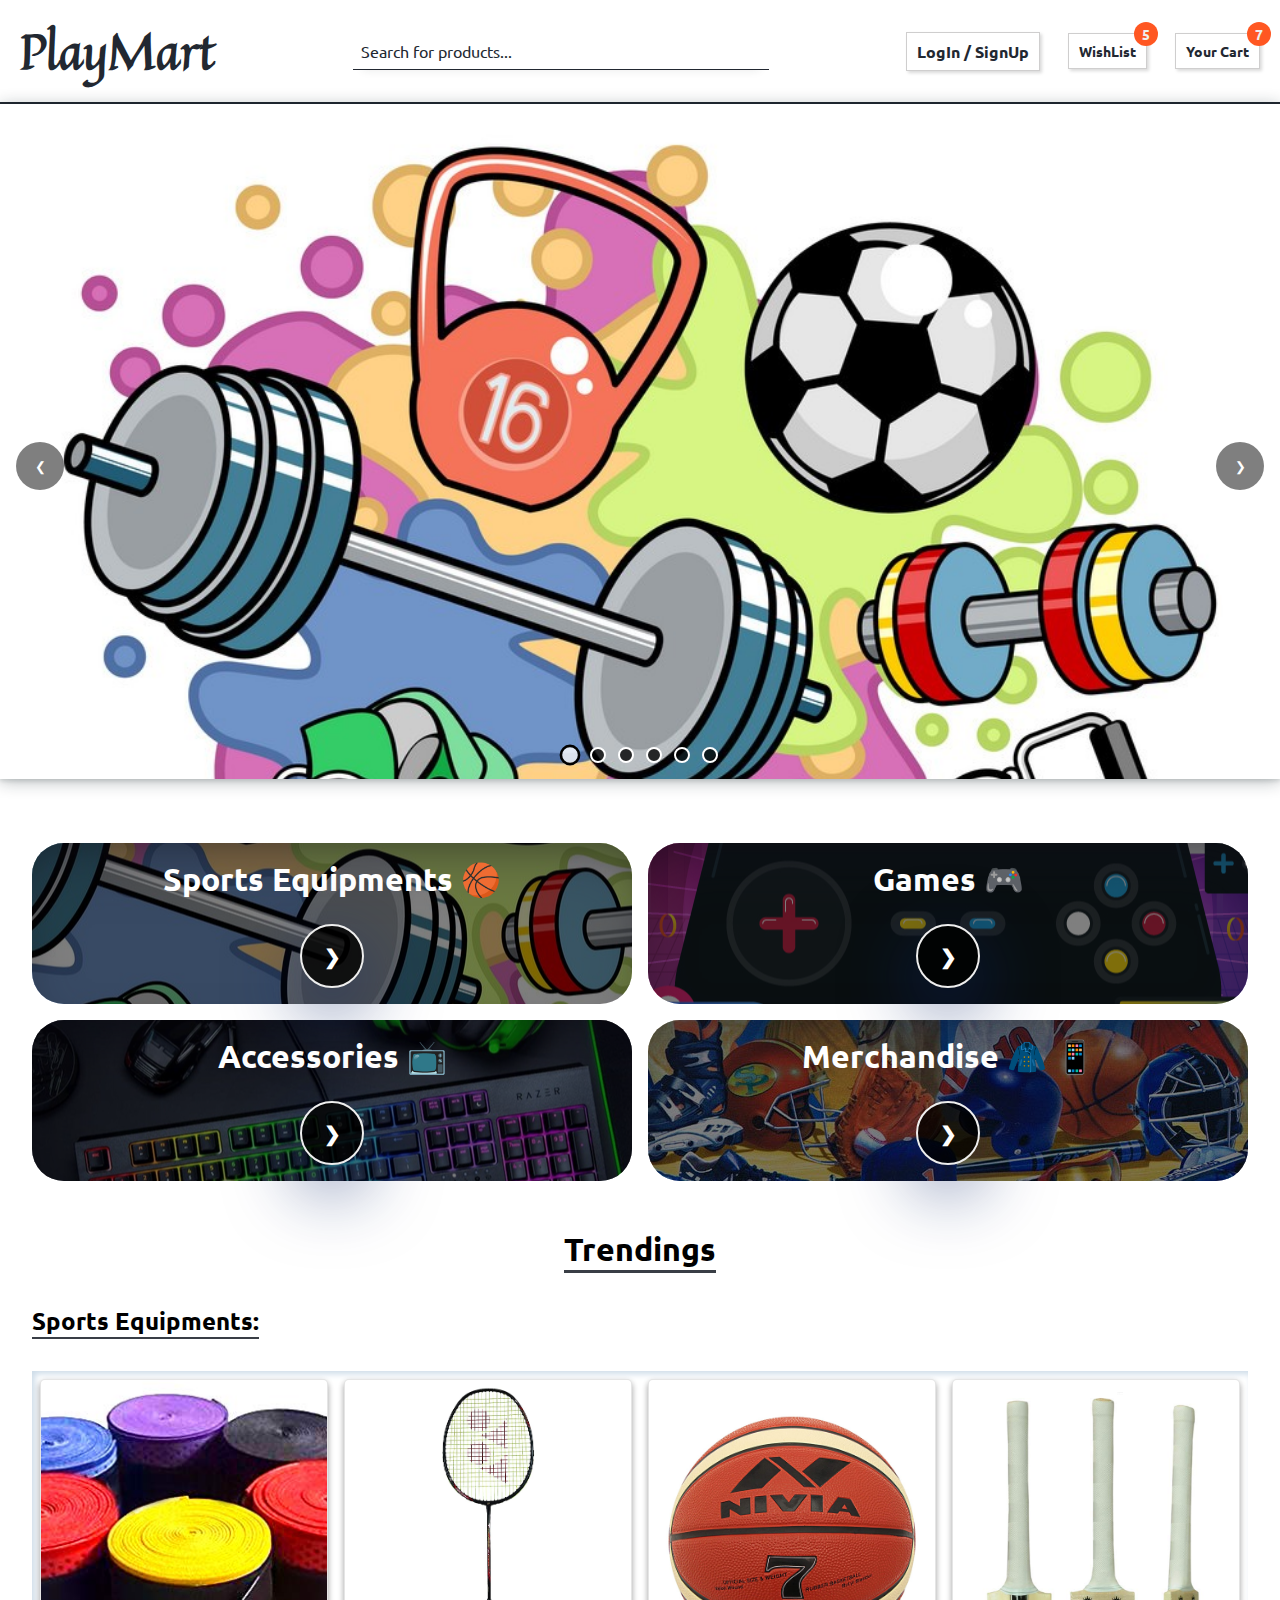
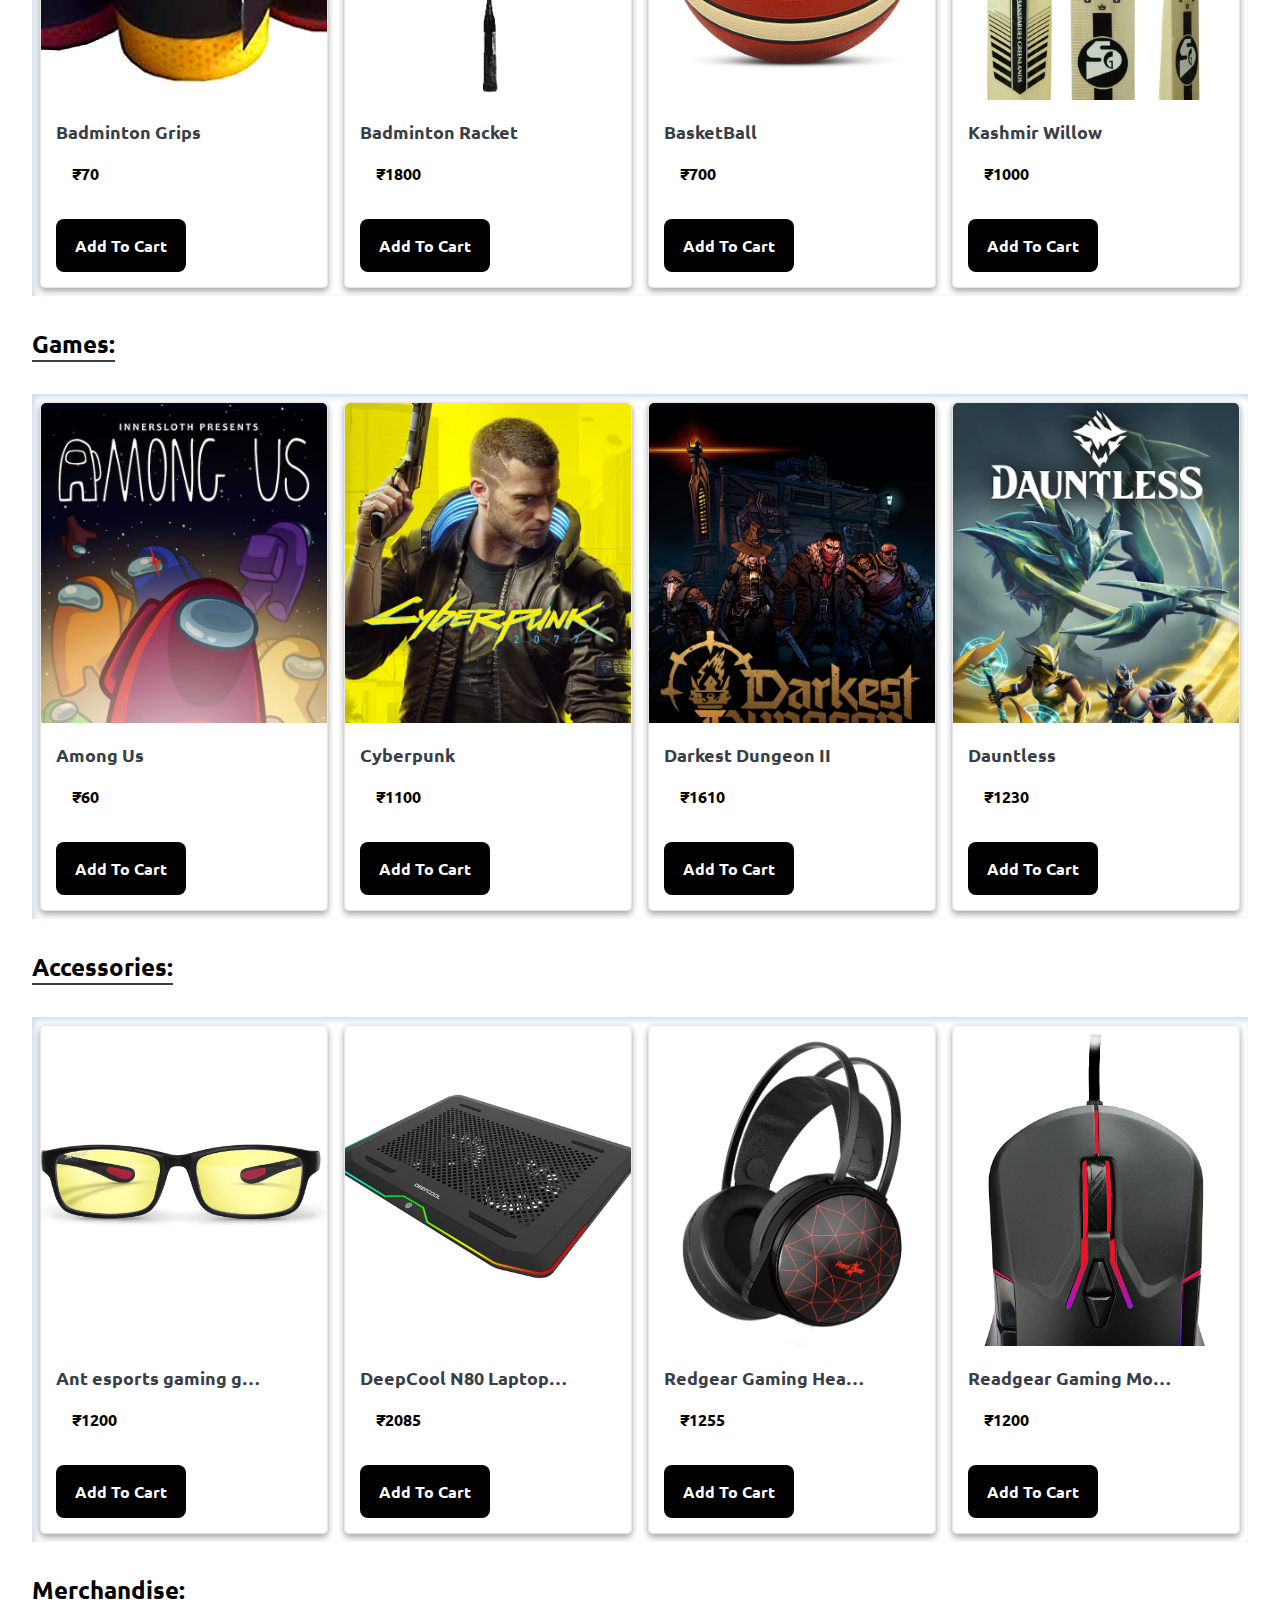
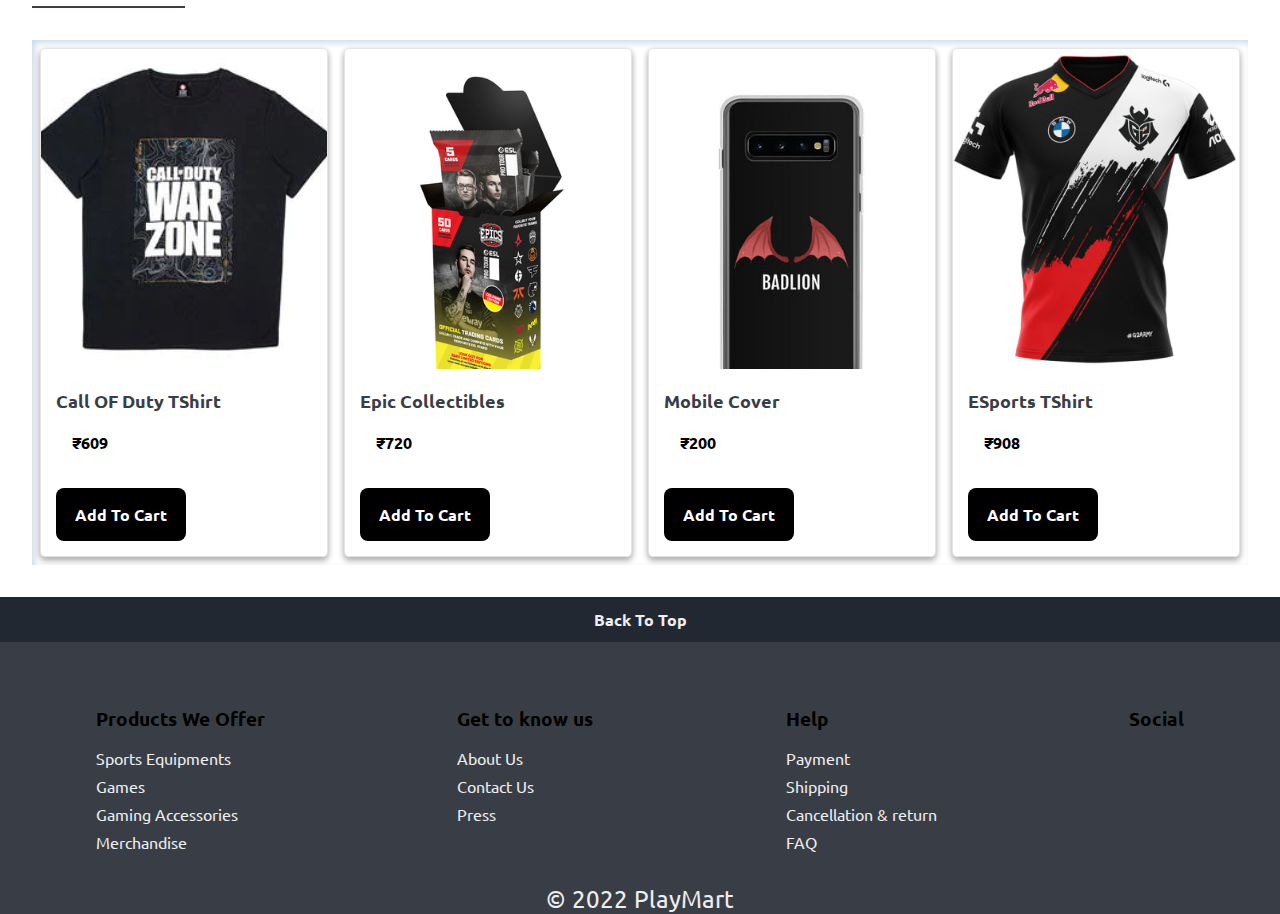
<file: PlayMart-development/index.html>
<!DOCTYPE html>
<html lang="en">
<head>
    <meta charset="UTF-8">
    <meta http-equiv="X-UA-Compatible" content="IE=edge">
    <meta name="viewport" content="width=device-width, initial-scale=1.0">
    <link rel="stylesheet" href="https://cdnjs.cloudflare.com/ajax/libs/font-awesome/6.0.0-beta3/css/all.min.css" integrity="sha512-Fo3rlrZj/k7ujTnHg4CGR2D7kSs0v4LLanw2qksYuRlEzO+tcaEPQogQ0KaoGN26/zrn20ImR1DfuLWnOo7aBA==" crossorigin="anonymous" referrerpolicy="no-referrer" />
    <link rel="stylesheet" href="https://anchor-ui.netlify.app/styles.css">
    <link rel="stylesheet" href="./style.css">
    <title>PlayMart | Home</title>
</head>
<body>
    <header class="header">
        <nav class="navbar flex flex-row align-center justify-between">
            <div class="navbar-left">
                <a href="index.html" class="logo flex-center">
                    <i class="fas fa-khanda"></i>
                    <h1>PlayMart</h1>
                </a>
            </div>
            <div class="navbar-mid">
                <div class="search-bar flex-center">
                    <input type="search" name="searchbar" placeholder="Search for products..." id="search-bar">
                    <button class="btn search"><i class="fas fa-search icon"></i></button>
                </div>
            </div>
            <div class="navbar-right flex-center">
                <a href="./html/login.html" class="btn btn-login">LogIn / SignUp</a>
                <a href="./html/wishlist.html" class="btn btn-link">
                    <i class="fas fa-heart icon"></i>
                    <span class="small">WishList</span>
                    <span class="badge small">5</span>
                </a>
                <a href="./html/cart.html" class="btn btn-link">
                    <i class="fas fa-shopping-cart icon"></i>
                    <span class="small">Your Cart</span>
                    <span class="badge small">7</span>
                </a>
            </div>
        </nav>
        <div class="img-slider">
            <div class="img-slider-item">
                <img src="./resources/sportsimg.jpg" alt="">
            </div>
            <div class="img-slider-item">
                <img src="./resources/gaming.jpg" alt="">
            </div>
            <div class="img-slider-item">
                <img src="./resources/sportswear.jpg" alt="">
            </div>
            <div class="img-slider-item">
                <img src="./resources/gamingaccessories.jpg" alt="">
            </div>
            <div class="img-slider-item">
                <img src="./resources/mobilecovers.jpg" alt="">
            </div>
            <div class="img-slider-item">
                <img src="./resources/merchandise.jpg" alt="">
            </div>
    
            <button class="btn-round previous">&#10094;</button>
            <button class="btn-round next">&#10095;</button>
    
            <div class="dots">
            </div>
        </div>
    </header>
    <main class="main">
        <div class="categories">
            <div class="category flex-center flex-col justify-between sports-eqp">
                <h1>Sports Equipments 🏀</h1>
                <a href="./html/productlisting.html" class="btn btn-to flex-center">&#10095;</a>
                <div class="fader"></div>
            </div>
            <div class="category flex-center flex-col justify-between games">
                <h1>Games 🎮</h1>
                <a href="./html/productlisting.html" class="btn btn-to flex-center">&#10095;</a>
                <div class="fader"></div>
            </div>
            <div class="category flex-center flex-col justify-between accessories">
                <h1>Accessories 📺</h1>
                <a href="./html/productlisting.html" class="btn btn-to flex-center">&#10095;</a>
                <div class="fader"></div>
            </div>
            <div class="category flex-center flex-col justify-between merch">
                <h1>Merchandise 🧥 📱</h1>
                <a href="./html/productlisting.html" class="btn btn-to flex-center">&#10095;</a>
                <div class="fader"></div>
            </div>
        </div>
        <div class="trendings flex-center flex-col align-start">
            <h1>Trendings</h1>
            <h2>Sports Equipments:</h2>
            <div class="trending-sports-eqp flex align-center">
                <div class="card card-vertical">
                    <div class="card-img">
                        <img src="./products/badmintongrips.jpg" alt="card image">
                    </div>
                    <div class="titles">
                        <h3>Badminton Grips</h3>
                    </div>
                    <div class="card-body">
                        <div class="star-rating-container">
                            <i class="fas fa-star starred"></i>
                            <i class="fas fa-star starred"></i>
                            <i class="fas fa-star starred"></i>
                            <i class="fas fa-star starred"></i>
                            <i class="fas fa-star"></i>
                        </div>
                        <span class="price">₹70</span>
                    </div>
                    <div class="card-tools">
                        <div class="buttons">
                            <button class="btn">Add To Cart</button>
                        </div>
                        <div class="icons">
                            <div class="icon-container to-wishlist"><i class="far fa-heart"></i></div>
                        </div>
                    </div>
                </div>
                <div class="card card-vertical">
                    <div class="card-img">
                        <img src="./products/badmintonracket.jpg" alt="card image">
                    </div>
                    <div class="titles">
                        <h3>Badminton Racket</h3>
                    </div>
                    <div class="card-body">
                        <div class="star-rating-container">
                            <i class="fas fa-star starred"></i>
                            <i class="fas fa-star starred"></i>
                            <i class="fas fa-star starred"></i>
                            <i class="fas fa-star starred"></i>
                            <i class="fas fa-star"></i>
                        </div>
                        <span class="price">₹1800</span>
                    </div>
                    <div class="card-tools">
                        <div class="buttons">
                            <button class="btn">Add To Cart</button>
                        </div>
                        <div class="icons">
                            <div class="icon-container to-wishlist"><i class="far fa-heart"></i></div>
                        </div>
                    </div>
                </div>
                <div class="card card-vertical">
                    <div class="card-img">
                        <img src="./products/basketball.jpg" alt="card image">
                    </div>
                    <div class="titles">
                        <h3>BasketBall</h3>
                    </div>
                    <div class="card-body">
                        <div class="star-rating-container">
                            <i class="fas fa-star starred"></i>
                            <i class="fas fa-star starred"></i>
                            <i class="fas fa-star starred"></i>
                            <i class="fas fa-star"></i>
                            <i class="fas fa-star"></i>
                        </div>
                        <span class="price">₹700</span>
                    </div>
                    <div class="card-tools">
                        <div class="buttons">
                            <button class="btn">Add To Cart</button>
                        </div>
                        <div class="icons">
                            <div class="icon-container to-wishlist"><i class="far fa-heart"></i></div>
                        </div>
                    </div>
                </div>
                <div class="card card-vertical">
                    <div class="card-img">
                        <img src="./products/cricketbat.jpg" alt="card image">
                    </div>
                    <div class="titles">
                        <h3>Kashmir Willow</h3>
                    </div>
                    <div class="card-body">
                        <div class="star-rating-container">
                            <i class="fas fa-star starred"></i>
                            <i class="fas fa-star starred"></i>
                            <i class="fas fa-star starred"></i>
                            <i class="fas fa-star starred"></i>
                            <i class="fas fa-star"></i>
                        </div>
                        <span class="price">₹1000</span>
                    </div>
                    <div class="card-tools">
                        <div class="buttons">
                            <button class="btn">Add To Cart</button>
                        </div>
                        <div class="icons">
                            <div class="icon-container to-wishlist"><i class="far fa-heart"></i></div>
                        </div>
                    </div>
                </div>
                <div class="card card-vertical">
                    <div class="card-img">
                        <img src="./products/cyclinghelmet.jpg" alt="card image">
                    </div>
                    <div class="titles">
                        <h3>Cycling Helmet</h3>
                    </div>
                    <div class="card-body">
                        <div class="star-rating-container">
                            <i class="fas fa-star starred"></i>
                            <i class="fas fa-star starred"></i>
                            <i class="fas fa-star starred"></i>
                            <i class="fas fa-star"></i>
                            <i class="fas fa-star"></i>
                        </div>
                        <span class="price">₹2000</span>
                    </div>
                    <div class="card-tools">
                        <div class="buttons">
                            <button class="btn">Add To Cart</button>
                        </div>
                        <div class="icons">
                            <div class="icon-container to-wishlist"><i class="far fa-heart"></i></div>
                        </div>
                    </div>
                </div>
                <div class="card card-vertical">
                    <div class="card-img">
                        <img src="./products/football.jpg" alt="card image">
                    </div>
                    <div class="titles">
                        <h3>Football</h3>
                    </div>
                    <div class="card-body">
                        <div class="star-rating-container">
                            <i class="fas fa-star starred"></i>
                            <i class="fas fa-star starred"></i>
                            <i class="fas fa-star starred"></i>
                            <i class="fas fa-star starred"></i>
                            <i class="fas fa-star"></i>
                        </div>
                        <span class="price">₹750</span>
                    </div>
                    <div class="card-tools">
                        <div class="buttons">
                            <button class="btn">Add To Cart</button>
                        </div>
                        <div class="icons">
                            <div class="icon-container to-wishlist"><i class="far fa-heart"></i></div>
                        </div>
                    </div>
                </div>
                <div class="card card-vertical">
                    <div class="card-img">
                        <img src="./products/footballshoes.jpg" alt="card image">
                    </div>
                    <div class="titles">
                        <h3>Football Shoes</h3>
                    </div>
                    <div class="card-body">
                        <div class="star-rating-container">
                            <i class="fas fa-star starred"></i>
                            <i class="fas fa-star starred"></i>
                            <i class="fas fa-star starred"></i>
                            <i class="fas fa-star"></i>
                            <i class="fas fa-star"></i>
                        </div>
                        <span class="price">₹1500</span>
                    </div>
                    <div class="card-tools">
                        <div class="buttons">
                            <button class="btn">Add To Cart</button>
                        </div>
                        <div class="icons">
                            <div class="icon-container to-wishlist"><i class="far fa-heart"></i></div>
                        </div>
                    </div>
                </div>
                <div class="card card-vertical">
                    <div class="card-img">
                        <img src="./products/swimminggoggles.jpg" alt="card image">
                    </div>
                    <div class="titles">
                        <h3>Swimming Goggles</h3>
                    </div>
                    <div class="card-body">
                        <div class="star-rating-container">
                            <i class="fas fa-star starred"></i>
                            <i class="fas fa-star starred"></i>
                            <i class="fas fa-star starred"></i>
                            <i class="fas fa-star starred"></i>
                            <i class="fas fa-star starred"></i>
                        </div>
                        <span class="price">₹1199</span>
                    </div>
                    <div class="card-tools">
                        <div class="buttons">
                            <button class="btn">Add To Cart</button>
                        </div>
                        <div class="icons">
                            <div class="icon-container to-wishlist"><i class="far fa-heart"></i></div>
                        </div>
                    </div>
                </div>
                <div class="card card-vertical">
                    <div class="card-img">
                        <img src="./products/tabletennistable.jpg" alt="card image">
                    </div>
                    <div class="titles">
                        <h3>TableTennis Table</h3>
                    </div>
                    <div class="card-body">
                        <div class="star-rating-container">
                            <i class="fas fa-star starred"></i>
                            <i class="fas fa-star starred"></i>
                            <i class="fas fa-star starred"></i>
                            <i class="fas fa-star starred"></i>
                            <i class="fas fa-star"></i>
                        </div>
                        <span class="price">₹12,000</span>
                    </div>
                    <div class="card-tools">
                        <div class="buttons">
                            <button class="btn">Add To Cart</button>
                        </div>
                        <div class="icons">
                            <div class="icon-container to-wishlist"><i class="far fa-heart"></i></div>
                        </div>
                    </div>
                </div>
                <div class="card card-vertical">
                    <div class="card-img">
                        <img src="./products/volleyballnet.jpg" alt="card image">
                    </div>
                    <div class="titles">
                        <h3>Volleyball Net</h3>
                    </div>
                    <div class="card-body">
                        <div class="star-rating-container">
                            <i class="fas fa-star starred"></i>
                            <i class="fas fa-star starred"></i>
                            <i class="fas fa-star starred"></i>
                            <i class="fas fa-star starred"></i>
                            <i class="fas fa-star"></i>
                        </div>
                        <span class="price">₹600</span>
                    </div>
                    <div class="card-tools">
                        <div class="buttons">
                            <button class="btn">Add To Cart</button>
                        </div>
                        <div class="icons">
                            <div class="icon-container to-wishlist"><i class="far fa-heart"></i></div>
                        </div>
                    </div>
                </div>
            </div>
            <h2>Games:</h2>
            <div class="trending-games flex align-center">
                <div class="card card-vertical">
                    <div class="card-img">
                        <img src="./products/amongus.png" alt="card image">
                    </div>
                    <div class="titles">
                        <h3>Among Us</h3>
                    </div>
                    <div class="card-body">
                        <div class="star-rating-container">
                            <i class="fas fa-star starred"></i>
                            <i class="fas fa-star starred"></i>
                            <i class="fas fa-star starred"></i>
                            <i class="fas fa-star starred"></i>
                            <i class="fas fa-star"></i>
                        </div>
                        <span class="price">₹60</span>
                    </div>
                    <div class="card-tools">
                        <div class="buttons">
                            <button class="btn">Add To Cart</button>
                        </div>
                        <div class="icons">
                            <div class="icon-container to-wishlist"><i class="far fa-heart"></i></div>
                        </div>
                    </div>
                </div>
                <div class="card card-vertical">
                    <div class="card-img">
                        <img src="./products/cyberpunk.png" alt="card image">
                    </div>
                    <div class="titles">
                        <h3>Cyberpunk</h3>
                    </div>
                    <div class="card-body">
                        <div class="star-rating-container">
                            <i class="fas fa-star starred"></i>
                            <i class="fas fa-star starred"></i>
                            <i class="fas fa-star starred"></i>
                            <i class="fas fa-star starred"></i>
                            <i class="fas fa-star"></i>
                        </div>
                        <span class="price">₹1100</span>
                    </div>
                    <div class="card-tools">
                        <div class="buttons">
                            <button class="btn">Add To Cart</button>
                        </div>
                        <div class="icons">
                            <div class="icon-container to-wishlist"><i class="far fa-heart"></i></div>
                        </div>
                    </div>
                </div>
                <div class="card card-vertical">
                    <div class="card-img">
                        <img src="./products/darkestdungeon2.png" alt="card image">
                    </div>
                    <div class="titles">
                        <h3>Darkest Dungeon II</h3>
                    </div>
                    <div class="card-body">
                        <div class="star-rating-container">
                            <i class="fas fa-star starred"></i>
                            <i class="fas fa-star starred"></i>
                            <i class="fas fa-star starred"></i>
                            <i class="fas fa-star"></i>
                            <i class="fas fa-star"></i>
                        </div>
                        <span class="price">₹1610</span>
                    </div>
                    <div class="card-tools">
                        <div class="buttons">
                            <button class="btn">Add To Cart</button>
                        </div>
                        <div class="icons">
                            <div class="icon-container to-wishlist"><i class="far fa-heart"></i></div>
                        </div>
                    </div>
                </div>
                <div class="card card-vertical">
                    <div class="card-img">
                        <img src="./products/dauntless.png" alt="card image">
                    </div>
                    <div class="titles">
                        <h3>Dauntless</h3>
                    </div>
                    <div class="card-body">
                        <div class="star-rating-container">
                            <i class="fas fa-star starred"></i>
                            <i class="fas fa-star starred"></i>
                            <i class="fas fa-star starred"></i>
                            <i class="fas fa-star starred"></i>
                            <i class="fas fa-star"></i>
                        </div>
                        <span class="price">₹1230</span>
                    </div>
                    <div class="card-tools">
                        <div class="buttons">
                            <button class="btn">Add To Cart</button>
                        </div>
                        <div class="icons">
                            <div class="icon-container to-wishlist"><i class="far fa-heart"></i></div>
                        </div>
                    </div>
                </div>
                <div class="card card-vertical">
                    <div class="card-img">
                        <img src="./products/deadbydaylight.png" alt="card image">
                    </div>
                    <div class="titles">
                        <h3>Dead By Daylight</h3>
                    </div>
                    <div class="card-body">
                        <div class="star-rating-container">
                            <i class="fas fa-star starred"></i>
                            <i class="fas fa-star starred"></i>
                            <i class="fas fa-star starred"></i>
                            <i class="fas fa-star"></i>
                            <i class="fas fa-star"></i>
                        </div>
                        <span class="price">₹324</span>
                    </div>
                    <div class="card-tools">
                        <div class="buttons">
                            <button class="btn">Add To Cart</button>
                        </div>
                        <div class="icons">
                            <div class="icon-container to-wishlist"><i class="far fa-heart"></i></div>
                        </div>
                    </div>
                </div>
                <div class="card card-vertical">
                    <div class="card-img">
                        <img src="./products/forhonour.png" alt="card image">
                    </div>
                    <div class="titles">
                        <h3>For Honor</h3>
                    </div>
                    <div class="card-body">
                        <div class="star-rating-container">
                            <i class="fas fa-star starred"></i>
                            <i class="fas fa-star starred"></i>
                            <i class="fas fa-star starred"></i>
                            <i class="fas fa-star"></i>
                            <i class="fas fa-star"></i>
                        </div>
                        <span class="price">₹1325</span>
                    </div>
                    <div class="card-tools">
                        <div class="buttons">
                            <button class="btn">Add To Cart</button>
                        </div>
                        <div class="icons">
                            <div class="icon-container to-wishlist"><i class="far fa-heart"></i></div>
                        </div>
                    </div>
                </div>
                <div class="card card-vertical">
                    <div class="card-img">
                        <img src="./products/GOW.png" alt="card image">
                    </div>
                    <div class="titles">
                        <h3>God Of War</h3>
                    </div>
                    <div class="card-body">
                        <div class="star-rating-container">
                            <i class="fas fa-star starred"></i>
                            <i class="fas fa-star starred"></i>
                            <i class="fas fa-star starred"></i>
                            <i class="fas fa-star starred"></i>
                            <i class="fas fa-star"></i>
                        </div>
                        <span class="price">₹1210</span>
                    </div>
                    <div class="card-tools">
                        <div class="buttons">
                            <button class="btn">Add To Cart</button>
                        </div>
                        <div class="icons">
                            <div class="icon-container to-wishlist"><i class="far fa-heart"></i></div>
                        </div>
                    </div>
                </div>
                <div class="card card-vertical">
                    <div class="card-img">
                        <img src="./products/GTAV.png" alt="card image">
                    </div>
                    <div class="titles">
                        <h3>GTA V</h3>
                    </div>
                    <div class="card-body">
                        <div class="star-rating-container">
                            <i class="fas fa-star starred"></i>
                            <i class="fas fa-star starred"></i>
                            <i class="fas fa-star starred"></i>
                            <i class="fas fa-star starred"></i>
                            <i class="fas fa-star starred"></i>
                        </div>
                        <span class="price">₹1162</span>
                    </div>
                    <div class="card-tools">
                        <div class="buttons">
                            <button class="btn">Add To Cart</button>
                        </div>
                        <div class="icons">
                            <div class="icon-container to-wishlist"><i class="far fa-heart"></i></div>
                        </div>
                    </div>
                </div>
                <div class="card card-vertical">
                    <div class="card-img">
                        <img src="./products/reddead2.jpg" alt="card image">
                    </div>
                    <div class="titles">
                        <h3>Read Dead Redemption II</h3>
                    </div>
                    <div class="card-body">
                        <div class="star-rating-container">
                            <i class="fas fa-star starred"></i>
                            <i class="fas fa-star starred"></i>
                            <i class="fas fa-star starred"></i>
                            <i class="fas fa-star starred"></i>
                            <i class="fas fa-star"></i>
                        </div>
                        <span class="price">₹1096</span>
                    </div>
                    <div class="card-tools">
                        <div class="buttons">
                            <button class="btn">Add To Cart</button>
                        </div>
                        <div class="icons">
                            <div class="icon-container to-wishlist"><i class="far fa-heart"></i></div>
                        </div>
                    </div>
                </div>
                <div class="card card-vertical">
                    <div class="card-img">
                        <img src="./products/ruinedking.png" alt="card image">
                    </div>
                    <div class="titles">
                        <h3>Ruined King</h3>
                    </div>
                    <div class="card-body">
                        <div class="star-rating-container">
                            <i class="fas fa-star starred"></i>
                            <i class="fas fa-star starred"></i>
                            <i class="fas fa-star starred"></i>
                            <i class="fas fa-star"></i>
                            <i class="fas fa-star"></i>
                        </div>
                        <span class="price">₹750</span>
                    </div>
                    <div class="card-tools">
                        <div class="buttons">
                            <button class="btn">Add To Cart</button>
                        </div>
                        <div class="icons">
                            <div class="icon-container to-wishlist"><i class="far fa-heart"></i></div>
                        </div>
                    </div>
                </div>
            </div>
            <h2>Accessories:</h2>
            <div class="trending-accessories flex align-center">
                <div class="card card-vertical">
                    <div class="card-img">
                        <img src="./merchandaccessories/antesportsgaming.jpg" alt="card image">
                    </div>
                    <div class="titles">
                        <h3>Ant esports gaming goggles</h3>
                    </div>
                    <div class="card-body">
                        <div class="star-rating-container">
                            <i class="fas fa-star starred"></i>
                            <i class="fas fa-star starred"></i>
                            <i class="fas fa-star starred"></i>
                            <i class="fas fa-star starred"></i>
                            <i class="fas fa-star"></i>
                        </div>
                        <span class="price">₹1200</span>
                    </div>
                    <div class="card-tools">
                        <div class="buttons">
                            <button class="btn">Add To Cart</button>
                        </div>
                        <div class="icons">
                            <div class="icon-container to-wishlist"><i class="far fa-heart"></i></div>
                        </div>
                    </div>
                </div>
                <div class="card card-vertical">
                    <div class="card-img">
                        <img src="./merchandaccessories/deepcooln80cooler.jpg" alt="card image">
                    </div>
                    <div class="titles">
                        <h3>DeepCool N80 Laptop Cooler</h3>
                    </div>
                    <div class="card-body">
                        <div class="star-rating-container">
                            <i class="fas fa-star starred"></i>
                            <i class="fas fa-star starred"></i>
                            <i class="fas fa-star starred"></i>
                            <i class="fas fa-star"></i>
                            <i class="fas fa-star"></i>
                        </div>
                        <span class="price">₹2085</span>
                    </div>
                    <div class="card-tools">
                        <div class="buttons">
                            <button class="btn">Add To Cart</button>
                        </div>
                        <div class="icons">
                            <div class="icon-container to-wishlist"><i class="far fa-heart"></i></div>
                        </div>
                    </div>
                </div>
                <div class="card card-vertical">
                    <div class="card-img">
                        <img src="./merchandaccessories/redgeargaming.jpg" alt="card image">
                    </div>
                    <div class="titles">
                        <h3>Redgear Gaming Headphones</h3>
                    </div>
                    <div class="card-body">
                        <div class="star-rating-container">
                            <i class="fas fa-star starred"></i>
                            <i class="fas fa-star starred"></i>
                            <i class="fas fa-star starred"></i>
                            <i class="fas fa-star starred"></i>
                            <i class="fas fa-star starred"></i>
                        </div>
                        <span class="price">₹1255</span>
                    </div>
                    <div class="card-tools">
                        <div class="buttons">
                            <button class="btn">Add To Cart</button>
                        </div>
                        <div class="icons">
                            <div class="icon-container to-wishlist"><i class="far fa-heart"></i></div>
                        </div>
                    </div>
                </div>
                <div class="card card-vertical">
                    <div class="card-img">
                        <img src="./merchandaccessories/redgearwired.jpg" alt="card image">
                    </div>
                    <div class="titles">
                        <h3>Readgear Gaming Mouse</h3>
                    </div>
                    <div class="card-body">
                        <div class="star-rating-container">
                            <i class="fas fa-star starred"></i>
                            <i class="fas fa-star starred"></i>
                            <i class="fas fa-star starred"></i>
                            <i class="fas fa-star starred"></i>
                            <i class="fas fa-star"></i>
                        </div>
                        <span class="price">₹1200</span>
                    </div>
                    <div class="card-tools">
                        <div class="buttons">
                            <button class="btn">Add To Cart</button>
                        </div>
                        <div class="icons">
                            <div class="icon-container to-wishlist"><i class="far fa-heart"></i></div>
                        </div>
                    </div>
                </div>
                <div class="card card-vertical">
                    <div class="card-img">
                        <img src="./merchandaccessories/spinbotmousepad.jpg" alt="card image">
                    </div>
                    <div class="titles">
                        <h3>Spinbot Mousepad</h3>
                    </div>
                    <div class="card-body">
                        <div class="star-rating-container">
                            <i class="fas fa-star starred"></i>
                            <i class="fas fa-star starred"></i>
                            <i class="fas fa-star starred"></i>
                            <i class="fas fa-star"></i>
                            <i class="fas fa-star"></i>
                        </div>
                        <span class="price">₹1600</span>
                    </div>
                    <div class="card-tools">
                        <div class="buttons">
                            <button class="btn">Add To Cart</button>
                        </div>
                        <div class="icons">
                            <div class="icon-container to-wishlist"><i class="far fa-heart"></i></div>
                        </div>
                    </div>
                </div>
                <div class="card card-vertical">
                    <div class="card-img">
                        <img src="./merchandaccessories/mensathleticsocks.jpg" alt="card image">
                    </div>
                    <div class="titles">
                        <h3>Men's Athletic Scoks</h3>
                    </div>
                    <div class="card-body">
                        <div class="star-rating-container">
                            <i class="fas fa-star starred"></i>
                            <i class="fas fa-star starred"></i>
                            <i class="fas fa-star starred"></i>
                            <i class="fas fa-star starred"></i>
                            <i class="fas fa-star"></i>
                        </div>
                        <span class="price">₹350</span>
                    </div>
                    <div class="card-tools">
                        <div class="buttons">
                            <button class="btn">Add To Cart</button>
                        </div>
                        <div class="icons">
                            <div class="icon-container to-wishlist"><i class="far fa-heart"></i></div>
                        </div>
                    </div>
                </div>
                <div class="card card-vertical">
                    <div class="card-img">
                        <img src="./merchandaccessories/mensrunning.jpg" alt="card image">
                    </div>
                    <div class="titles">
                        <h3>Men's Running Shoes</h3>
                    </div>
                    <div class="card-body">
                        <div class="star-rating-container">
                            <i class="fas fa-star starred"></i>
                            <i class="fas fa-star starred"></i>
                            <i class="fas fa-star starred"></i>
                            <i class="fas fa-star"></i>
                            <i class="fas fa-star"></i>
                        </div>
                        <span class="price">₹880</span>
                    </div>
                    <div class="card-tools">
                        <div class="buttons">
                            <button class="btn">Add To Cart</button>
                        </div>
                        <div class="icons">
                            <div class="icon-container to-wishlist"><i class="far fa-heart"></i></div>
                        </div>
                    </div>
                </div>
                <div class="card card-vertical">
                    <div class="card-img">
                        <img src="./merchandaccessories/womensocks.jpg" alt="card image">
                    </div>
                    <div class="titles">
                        <h3>Women Socks</h3>
                    </div>
                    <div class="card-body">
                        <div class="star-rating-container">
                            <i class="fas fa-star starred"></i>
                            <i class="fas fa-star starred"></i>
                            <i class="fas fa-star starred"></i>
                            <i class="fas fa-star starred"></i>
                            <i class="fas fa-star"></i>
                        </div>
                        <span class="price">₹340</span>
                    </div>
                    <div class="card-tools">
                        <div class="buttons">
                            <button class="btn">Add To Cart</button>
                        </div>
                        <div class="icons">
                            <div class="icon-container to-wishlist"><i class="far fa-heart"></i></div>
                        </div>
                    </div>
                </div>
                <div class="card card-vertical">
                    <div class="card-img">
                        <img src="./merchandaccessories/trackpants.jpg" alt="card image">
                    </div>
                    <div class="titles">
                        <h3>Men's Trackpants</h3>
                    </div>
                    <div class="card-body">
                        <div class="star-rating-container">
                            <i class="fas fa-star starred"></i>
                            <i class="fas fa-star starred"></i>
                            <i class="fas fa-star starred"></i>
                            <i class="fas fa-star"></i>
                            <i class="fas fa-star"></i>
                        </div>
                        <span class="price">₹960</span>
                    </div>
                    <div class="card-tools">
                        <div class="buttons">
                            <button class="btn">Add To Cart</button>
                        </div>
                        <div class="icons">
                            <div class="icon-container to-wishlist"><i class="far fa-heart"></i></div>
                        </div>
                    </div>
                </div>
                <div class="card card-vertical">
                    <div class="card-img">
                        <img src="./merchandaccessories/stanleyblackglass.jpg" alt="card image">
                    </div>
                    <div class="titles">
                        <h3>Stanley Black Glasses</h3>
                    </div>
                    <div class="card-body">
                        <div class="star-rating-container">
                            <i class="fas fa-star starred"></i>
                            <i class="fas fa-star starred"></i>
                            <i class="fas fa-star starred"></i>
                            <i class="fas fa-star starred"></i>
                            <i class="fas fa-star starred"></i>
                        </div>
                        <span class="price">₹770</span>
                    </div>
                    <div class="card-tools">
                        <div class="buttons">
                            <button class="btn">Add To Cart</button>
                        </div>
                        <div class="icons">
                            <div class="icon-container to-wishlist"><i class="far fa-heart"></i></div>
                        </div>
                    </div>
                </div>
            </div>
            <h2>Merchandise:</h2>
            <div class="trending-merchandise flex align-center">
                <div class="card card-vertical">
                    <div class="card-img">
                        <img src="./merchandaccessories/codtshirt.png" alt="card image">
                    </div>
                    <div class="titles">
                        <h3>Call OF Duty TShirt</h3>
                    </div>
                    <div class="card-body">
                        <div class="star-rating-container">
                            <i class="fas fa-star starred"></i>
                            <i class="fas fa-star starred"></i>
                            <i class="fas fa-star starred"></i>
                            <i class="fas fa-star"></i>
                            <i class="fas fa-star"></i>
                        </div>
                        <span class="price">₹609</span>
                    </div>
                    <div class="card-tools">
                        <div class="buttons">
                            <button class="btn">Add To Cart</button>
                        </div>
                        <div class="icons">
                            <div class="icon-container to-wishlist"><i class="far fa-heart"></i></div>
                        </div>
                    </div>
                </div>
                <div class="card card-vertical">
                    <div class="card-img">
                        <img src="./merchandaccessories/collectibles.png" alt="card image">
                    </div>
                    <div class="titles">
                        <h3>Epic Collectibles</h3>
                    </div>
                    <div class="card-body">
                        <div class="star-rating-container">
                            <i class="fas fa-star starred"></i>
                            <i class="fas fa-star starred"></i>
                            <i class="fas fa-star"></i>
                            <i class="fas fa-star"></i>
                            <i class="fas fa-star"></i>
                        </div>
                        <span class="price">₹720</span>
                    </div>
                    <div class="card-tools">
                        <div class="buttons">
                            <button class="btn">Add To Cart</button>
                        </div>
                        <div class="icons">
                            <div class="icon-container to-wishlist"><i class="far fa-heart"></i></div>
                        </div>
                    </div>
                </div>
                <div class="card card-vertical">
                    <div class="card-img">
                        <img src="./merchandaccessories/covers.jpg" alt="card image">
                    </div>
                    <div class="titles">
                        <h3>Mobile Cover</h3>
                    </div>
                    <div class="card-body">
                        <div class="star-rating-container">
                            <i class="fas fa-star starred"></i>
                            <i class="fas fa-star starred"></i>
                            <i class="fas fa-star starred"></i>
                            <i class="fas fa-star starred"></i>
                            <i class="fas fa-star"></i>
                        </div>
                        <span class="price">₹200</span>
                    </div>
                    <div class="card-tools">
                        <div class="buttons">
                            <button class="btn">Add To Cart</button>
                        </div>
                        <div class="icons">
                            <div class="icon-container to-wishlist"><i class="far fa-heart"></i></div>
                        </div>
                    </div>
                </div>
                <div class="card card-vertical">
                    <div class="card-img">
                        <img src="./merchandaccessories/esportstshirt.jfif" alt="card image">
                    </div>
                    <div class="titles">
                        <h3>ESports TShirt</h3>
                    </div>
                    <div class="card-body">
                        <div class="star-rating-container">
                            <i class="fas fa-star starred"></i>
                            <i class="fas fa-star starred"></i>
                            <i class="fas fa-star starred"></i>
                            <i class="fas fa-star"></i>
                            <i class="fas fa-star"></i>
                        </div>
                        <span class="price">₹908</span>
                    </div>
                    <div class="card-tools">
                        <div class="buttons">
                            <button class="btn">Add To Cart</button>
                        </div>
                        <div class="icons">
                            <div class="icon-container to-wishlist"><i class="far fa-heart"></i></div>
                        </div>
                    </div>
                </div>
                <div class="card card-vertical">
                    <div class="card-img">
                        <img src="./merchandaccessories/gamingmerch.jfif" alt="card image">
                    </div>
                    <div class="titles">
                        <h3>Gamers TShirt</h3>
                    </div>
                    <div class="card-body">
                        <div class="star-rating-container">
                            <i class="fas fa-star starred"></i>
                            <i class="fas fa-star starred"></i>
                            <i class="fas fa-star starred"></i>
                            <i class="fas fa-star"></i>
                            <i class="fas fa-star"></i>
                        </div>
                        <span class="price">₹600</span>
                    </div>
                    <div class="card-tools">
                        <div class="buttons">
                            <button class="btn">Add To Cart</button>
                        </div>
                        <div class="icons">
                            <div class="icon-container to-wishlist"><i class="far fa-heart"></i></div>
                        </div>
                    </div>
                </div>
                <div class="card card-vertical">
                    <div class="card-img">
                        <img src="./merchandaccessories/gamingtshirt.jpg" alt="card image">
                    </div>
                    <div class="titles">
                        <h3>Gaming/Sports TShirt</h3>
                    </div>
                    <div class="card-body">
                        <div class="star-rating-container">
                            <i class="fas fa-star starred"></i>
                            <i class="fas fa-star starred"></i>
                            <i class="fas fa-star starred"></i>
                            <i class="fas fa-star starred"></i>
                            <i class="fas fa-star"></i>
                        </div>
                        <span class="price">₹960</span>
                    </div>
                    <div class="card-tools">
                        <div class="buttons">
                            <button class="btn">Add To Cart</button>
                        </div>
                        <div class="icons">
                            <div class="icon-container to-wishlist"><i class="far fa-heart"></i></div>
                        </div>
                    </div>
                </div>
                <div class="card card-vertical">
                    <div class="card-img">
                        <img src="./merchandaccessories/jacket.png" alt="card image">
                    </div>
                    <div class="titles">
                        <h3>Gaming Jacket</h3>
                    </div>
                    <div class="card-body">
                        <div class="star-rating-container">
                            <i class="fas fa-star starred"></i>
                            <i class="fas fa-star starred"></i>
                            <i class="fas fa-star starred"></i>
                            <i class="fas fa-star starred"></i>
                            <i class="fas fa-star starred"></i>
                        </div>
                        <span class="price">₹1560</span>
                    </div>
                    <div class="card-tools">
                        <div class="buttons">
                            <button class="btn">Add To Cart</button>
                        </div>
                        <div class="icons">
                            <div class="icon-container to-wishlist"><i class="far fa-heart"></i></div>
                        </div>
                    </div>
                </div>
                <div class="card card-vertical">
                    <div class="card-img">
                        <img src="./merchandaccessories/keychain.png" alt="card image">
                    </div>
                    <div class="titles">
                        <h3>Keychain</h3>
                    </div>
                    <div class="card-body">
                        <div class="star-rating-container">
                            <i class="fas fa-star starred"></i>
                            <i class="fas fa-star starred"></i>
                            <i class="fas fa-star"></i>
                            <i class="fas fa-star"></i>
                            <i class="fas fa-star"></i>
                        </div>
                        <span class="price">₹420</span>
                    </div>
                    <div class="card-tools">
                        <div class="buttons">
                            <button class="btn">Add To Cart</button>
                        </div>
                        <div class="icons">
                            <div class="icon-container to-wishlist"><i class="far fa-heart"></i></div>
                        </div>
                    </div>
                </div>
                <div class="card card-vertical">
                    <div class="card-img">
                        <img src="./merchandaccessories/mask.jpg" alt="card image">
                    </div>
                    <div class="titles">
                        <h3>Gaming Mask</h3>
                    </div>
                    <div class="card-body">
                        <div class="star-rating-container">
                            <i class="fas fa-star starred"></i>
                            <i class="fas fa-star starred"></i>
                            <i class="fas fa-star starred"></i>
                            <i class="fas fa-star starred"></i>
                            <i class="fas fa-star"></i>
                        </div>
                        <span class="price">₹260</span>
                    </div>
                    <div class="card-tools">
                        <div class="buttons">
                            <button class="btn">Add To Cart</button>
                        </div>
                        <div class="icons">
                            <div class="icon-container to-wishlist"><i class="far fa-heart"></i></div>
                        </div>
                    </div>
                </div>
                <div class="card card-vertical">
                    <div class="card-img">
                        <img src="./merchandaccessories/wristbands.png" alt="card image">
                    </div>
                    <div class="titles">
                        <h3>Gaming Wristbands</h3>
                    </div>
                    <div class="card-body">
                        <div class="star-rating-container">
                            <i class="fas fa-star starred"></i>
                            <i class="fas fa-star starred"></i>
                            <i class="fas fa-star starred"></i>
                            <i class="fas fa-star"></i>
                            <i class="fas fa-star"></i>
                        </div>
                        <span class="price">₹260</span>
                    </div>
                    <div class="card-tools">
                        <div class="buttons">
                            <button class="btn">Add To Cart</button>
                        </div>
                        <div class="icons">
                            <div class="icon-container to-wishlist"><i class="far fa-heart"></i></div>
                        </div>
                    </div>
                </div>
            </div>
        </div>
    </main>
    <footer class="footer">
        <div class="btn to-top flex-center">Back To Top</div>
        <div class="footer-nav flex align-start justify-around">
            <div class="footer-nav-item flex-center flex-col align-start">
                <h3>Products We Offer</h3>
                <div class="footer-list flex-center flex-col align-start">
                    <a href="#" class="footer-item">Sports Equipments</a>
                    <a href="#" class="footer-item">Games</a>
                    <a href="#" class="footer-item">Gaming Accessories</a>
                    <a href="#" class="footer-item">Merchandise</a>
                </div>
            </div>
            <div class="footer-nav-item flex-center flex-col align-start">
                <h3>Get to know us</h3>
                <div class="footer-list flex-center flex-col align-start">
                    <a href="#" class="footer-item">About Us</a>
                    <a href="#" class="footer-item">Contact Us</a>
                    <a href="#" class="footer-item">Press</a>
                </div>
            </div>
            <div class="footer-nav-item flex-center flex-col align-start">
                <h3>Help</h3>
                <div class="footer-list flex-center flex-col align-start">
                    <a href="#" class="footer-item">Payment</a>
                    <a href="#" class="footer-item">Shipping</a>
                    <a href="#" class="footer-item">Cancellation & return</a>
                    <a href="#" class="footer-item">FAQ</a>
                </div>
            </div>
            <div class="footer-nav-item flex-center flex-col align-start">
                <h3>Social</h3>
                <div class="footer-list flex-center flex-col align-start">
                    <a href="#" class="footer-item"><i class="fa-brands fa-facebook-square"></i></a>
                    <a href="#" class="footer-item"><i class="fa-brands fa-twitter-square"></i></a>
                    <a href="#" class="product"><i class="fa-brands fa-instagram-square"></i></a>
                </div>
            </div>
        </div>
        <a href="index.html" class="logo">
            <p>&copy; 2022 PlayMart</p>
        </a>
    </footer>
</body>
<script src="./app.js"></script>
</html>
</file>
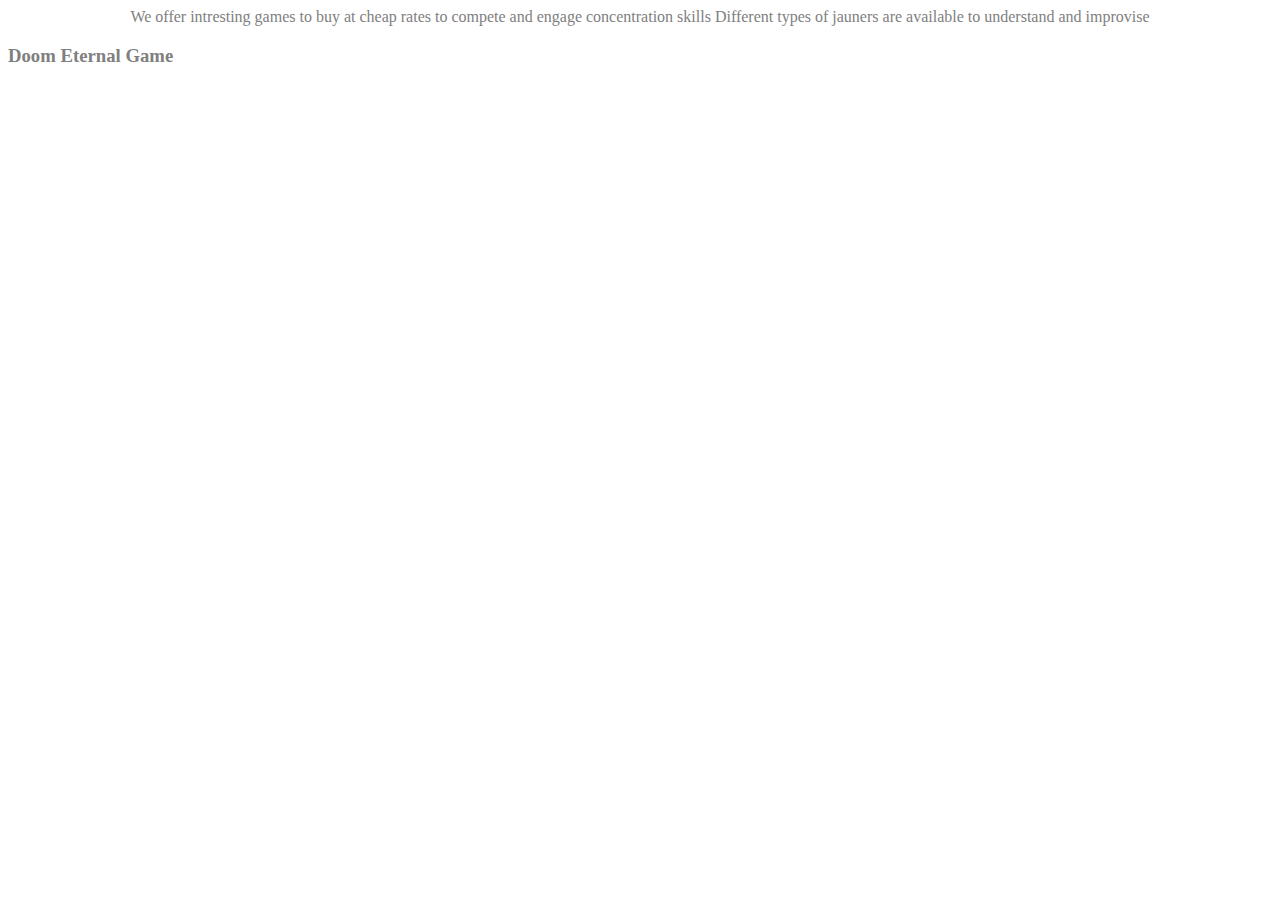
<file: pageone.html>
<html>
    <link rel="stylesheet" href="animation.css">
<head>
 <title>WELCOME TO OUR GAMING CATALOG</title>
</head>
<body>
<p1>We offer intresting games to buy at cheap rates to compete and engage concentration skills</p1>
<p2> Different types of jauners are available to understand and improvise </p2>
</body>
</html>

<div class="c1">
    <div class ="box">
    <h3 class  ="alignleft">Doom Eternal Game</h3>
    </div>
  <p></p>    
</div>
</file>
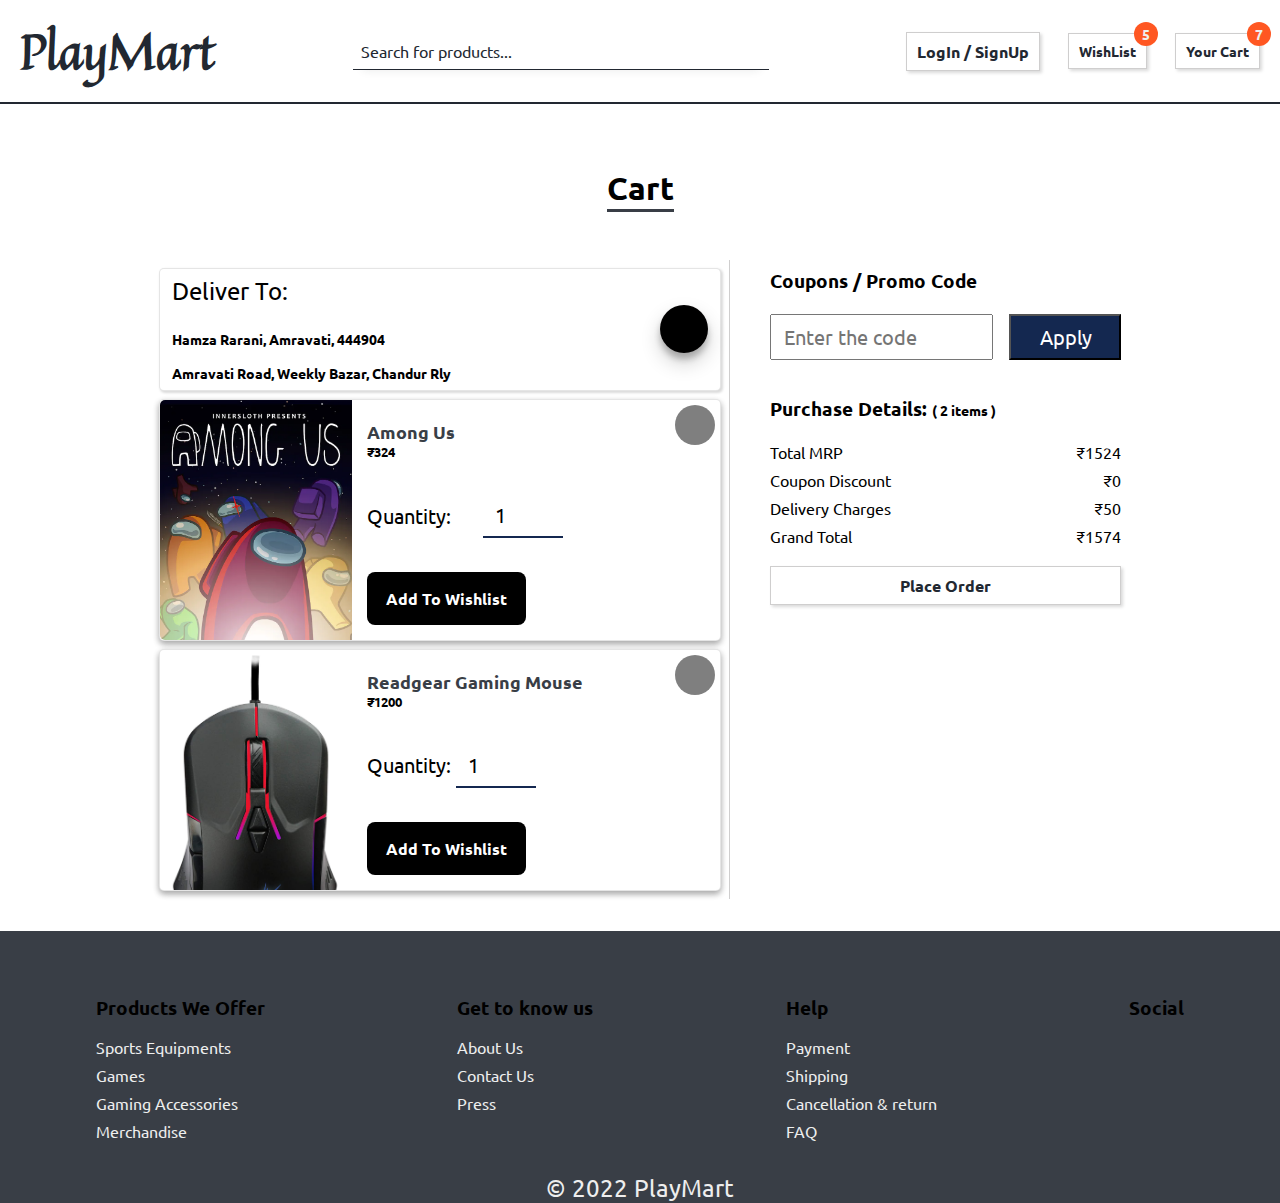
<file: PlayMart-development/html/cart.html>
<!DOCTYPE html>
<html lang="en">
<head>
    <meta charset="UTF-8">
    <meta http-equiv="X-UA-Compatible" content="IE=edge">
    <meta name="viewport" content="width=device-width, initial-scale=1.0">
    <link rel="stylesheet" href="https://cdnjs.cloudflare.com/ajax/libs/font-awesome/6.0.0-beta3/css/all.min.css" integrity="sha512-Fo3rlrZj/k7ujTnHg4CGR2D7kSs0v4LLanw2qksYuRlEzO+tcaEPQogQ0KaoGN26/zrn20ImR1DfuLWnOo7aBA==" crossorigin="anonymous" referrerpolicy="no-referrer" />
    <link rel="stylesheet" href="../style.css">
    <title>PlayMart | Cart</title>
</head>
<body>
    <header class="header">
        <nav class="navbar flex flex-row align-center justify-between">
            <div class="navbar-left">
                <a href="../index.html" class="logo flex-center">
                    <i class="fas fa-khanda"></i>
                    <h1>PlayMart</h1>
                </a>
            </div>
            <div class="navbar-mid">
                <div class="search-bar flex-center">
                    <input type="search" name="searchbar" placeholder="Search for products..." id="search-bar">
                    <button class="btn search"><i class="fas fa-search icon"></i></button>
                </div>
            </div>
            <div class="navbar-right flex-center">
                <a href="./login.html" class="btn btn-login">LogIn / SignUp</a>
                <a href="wishlist.html" class="btn btn-link">
                    <i class="fas fa-heart icon"></i>
                    <span class="small">WishList</span>
                    <span class="badge small">5</span>
                </a>
                <a href="./cart.html" class="btn btn-link">
                    <i class="fas fa-shopping-cart icon"></i>
                    <span class="small">Your Cart</span>
                    <span class="badge small">7</span>
                </a>
            </div>
        </nav>
    </header>
    <main class="main wishlist flex flex-col align-center">
        <h1>Cart</h1>
        <section class="cart-content flex-center align-start">
            <div class="cart-left flex-center flex-col align-stretch">
                <div class="address flex-center justify-between">
                    <div class="address-left flex-center flex-col align-start">
                        <p class="h4">Deliver To: </p>
                        <p class="small">Hamza Rarani, Amravati, 444904</p>
                        <p class="small">Amravati Road, Weekly Bazar, Chandur Rly</p>
                    </div>
                    <div class="address-right">
                        <a href="#" class="btn btn-link flex-center"><i class="fa-solid fa-pen"></i></a>
                    </div>
                </div>
                <div class="card card-horizontal removable-card">
                    <span class="card-dismiss"><i class="fas fa-times"></i></span>
                    <div class="card-header">
                        <div class="card-img">
                            <img src="../products/amongus.png" alt="card image">
                        </div>
                        <div class="card-body">
                            <div class="titles">
                                <h3>Among Us</h3>
                                <h5>₹324</h5>
                            </div>
                            <div class="quantity flex-center">
                                <label for="password">Quantity: </label>
                                <input type="number" class="number" min="0" value="1">
                            </div>
                            <div class="card-tools">
                                <div class="buttons">
                                    <button class="btn">Add To Wishlist</button>
                                </div>
                                <div class="icons">
                                    <div class="icon-container"><i class="fas fa-share-alt"></i></div>
                                </div>
                            </div>
                        </div>
                    </div>
                </div>
                <div class="card card-horizontal removable-card">
                    <span class="card-dismiss"><i class="fas fa-times"></i></span>
                    <div class="card-header">
                        <div class="card-img">
                            <img src="../merchandaccessories/redgearwired.jpg" alt="card image">
                        </div>
                        <div class="card-body">
                            <div class="titles">
                                <h3>Readgear Gaming Mouse</h3>
                                <h5>₹1200</h5>
                            </div>
                            <div class="quantity">
                                <label for="password">Quantity: </label>
                                <input type="number" class="number" min="0" value="1">
                            </div>
                            <div class="card-tools">
                                <div class="buttons">
                                    <button class="btn">Add To Wishlist</button>
                                </div>
                                <div class="icons">
                                    <div class="icon-container"><i class="fas fa-share-alt"></i></div>
                                </div>
                            </div>
                        </div>
                    </div>
                </div>
            </div>
            <div class="cart-right flex-center flex-col align-start">
                <h3>Coupons / Promo Code</h3>
                <form class="coupon-form">
                    <div class="form-item flex-center justify-between">
                        <input type="text" placeholder="Enter the code">
                        <button type="submit" class="flex-center"><i class="fa-solid fa-tag"></i> Apply</button>
                    </div>
                </form>
                <h3>Purchase Details: <span class="small">( 2 items )</span></h3>
                <div class="bill flex-center flex-col align-stretch">
                    <div class="bill-item flex-center justify-between">
                        <div class="bill-item-left">Total MRP</div>
                        <div class="bill-item-right">₹1524</div>
                    </div>
                    <div class="bill-item flex-center justify-between">
                        <div class="bill-item-left">Coupon Discount</div>
                        <div class="bill-item-right">₹0</div>
                    </div>
                    <div class="bill-item flex-center justify-between">
                        <div class="bill-item-left">Delivery Charges</div>
                        <div class="bill-item-right">₹50</div>
                    </div>
                    <div class="bill-item flex-center justify-between">
                        <div class="bill-item-left">Grand Total</div>
                        <div class="bill-item-right">₹1574</div>
                    </div>
                </div>
                <button class="btn btn-link">Place Order</button>
            </div>
        </section>
    </main>
    <footer class="footer">
        <div class="footer-nav flex align-start justify-around">
            <div class="footer-nav-item flex-center flex-col align-start">
                <h3>Products We Offer</h3>
                <div class="footer-list flex-center flex-col align-start">
                    <a href="#" class="footer-item">Sports Equipments</a>
                    <a href="#" class="footer-item">Games</a>
                    <a href="#" class="footer-item">Gaming Accessories</a>
                    <a href="#" class="footer-item">Merchandise</a>
                </div>
            </div>
            <div class="footer-nav-item flex-center flex-col align-start">
                <h3>Get to know us</h3>
                <div class="footer-list flex-center flex-col align-start">
                    <a href="#" class="footer-item">About Us</a>
                    <a href="#" class="footer-item">Contact Us</a>
                    <a href="#" class="footer-item">Press</a>
                </div>
            </div>
            <div class="footer-nav-item flex-center flex-col align-start">
                <h3>Help</h3>
                <div class="footer-list flex-center flex-col align-start">
                    <a href="#" class="footer-item">Payment</a>
                    <a href="#" class="footer-item">Shipping</a>
                    <a href="#" class="footer-item">Cancellation & return</a>
                    <a href="#" class="footer-item">FAQ</a>
                </div>
            </div>
            <div class="footer-nav-item flex-center flex-col align-start">
                <h3>Social</h3>
                <div class="footer-list flex-center flex-col align-start">
                    <a href="#" class="footer-item"><i class="fa-brands fa-facebook-square"></i></a>
                    <a href="#" class="footer-item"><i class="fa-brands fa-twitter-square"></i></a>
                    <a href="#" class="product"><i class="fa-brands fa-instagram-square"></i></a>
                </div>
            </div>
        </div>
        <a href="../index.html" class="logo">
            <p>&copy; 2022 PlayMart</p>
        </a>
    </footer>
</body>
</html>
</file>
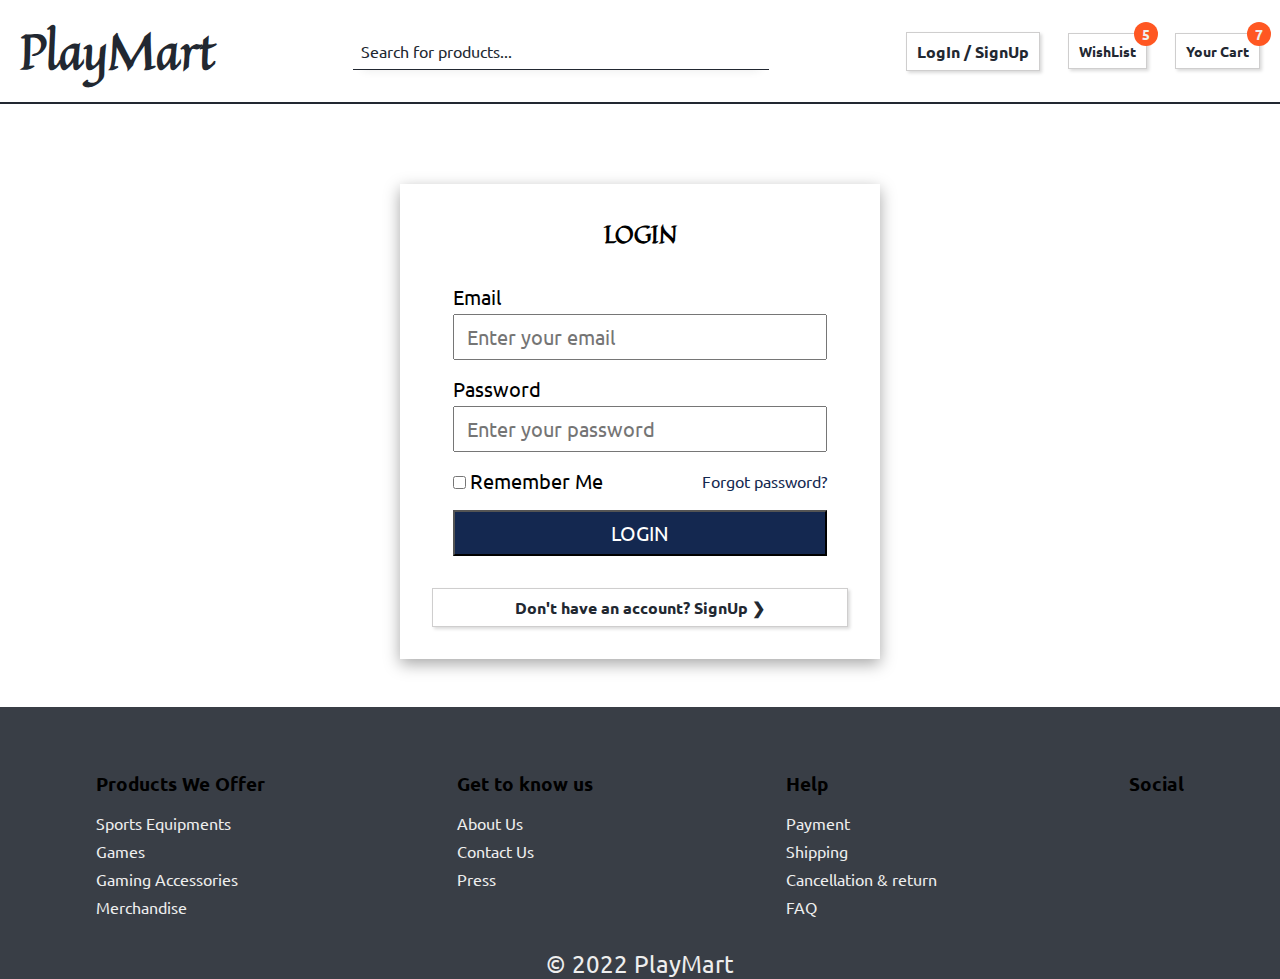
<file: PlayMart-development/html/login.html>
<!DOCTYPE html>
<html lang="en">
<head>
    <meta charset="UTF-8">
    <meta http-equiv="X-UA-Compatible" content="IE=edge">
    <meta name="viewport" content="width=device-width, initial-scale=1.0">
    <link rel="stylesheet" href="https://cdnjs.cloudflare.com/ajax/libs/font-awesome/6.0.0-beta3/css/all.min.css" integrity="sha512-Fo3rlrZj/k7ujTnHg4CGR2D7kSs0v4LLanw2qksYuRlEzO+tcaEPQogQ0KaoGN26/zrn20ImR1DfuLWnOo7aBA==" crossorigin="anonymous" referrerpolicy="no-referrer" />
    <link rel="stylesheet" href="../style.css">
    <title>PlayMart | LogIn</title>
</head>
<body>
    <header class="header">
        <nav class="navbar flex flex-row align-center justify-between">
            <div class="navbar-left">
                <a href="../index.html" class="logo flex-center">
                    <i class="fas fa-khanda"></i>
                    <h1>PlayMart</h1>
                </a>
            </div>
            <div class="navbar-mid">
                <div class="search-bar flex-center">
                    <input type="search" name="searchbar" placeholder="Search for products..." id="search-bar">
                    <button class="btn search"><i class="fas fa-search icon"></i></button>
                </div>
            </div>
            <div class="navbar-right flex-center">
                <a href="./login.html" class="btn btn-login">LogIn / SignUp</a>
                <a href="./wishlist.html" class="btn btn-link">
                    <i class="fas fa-heart icon"></i>
                    <span class="small">WishList</span>
                    <span class="badge small">5</span>
                </a>
                <a href="./cart.html" class="btn btn-link">
                    <i class="fas fa-shopping-cart icon"></i>
                    <span class="small">Your Cart</span>
                    <span class="badge small">7</span>
                </a>
            </div>
        </nav>
    </header>
    <main class="main">
        <div class="form-container flex flex-col align-stretch">
            <h2 class="form-title">LOGIN</h2>
            <form class="login-signup-form flex flex-col align-center">
                <div class="form-item flex flex-col align-start">
                    <label for="email">Email</label>
                    <input type="email" placeholder="Enter your email">
                </div>
                <div class="form-item flex flex-col align-start">
                    <label for="password">Password</label>
                    <div class="pass">
                        <input type="password" placeholder="Enter your password" class="password">
                        <i class="far fa-eye togglePassword"></i>
                    </div>
                </div>
                <div class="form-item flex flex-col align-start misc-inputs">
                    <div class="remember">
                        <input type="checkbox" id="remember">
                        <label for="password small">Remember Me</label>
                    </div>
                    <a href="#" class="forgot">Forgot password?</a>
                </div>
                <div class="form-item flex flex-col align-start">
                    <input type="submit" value="LOGIN">
                </div>
            </form>
            <a href="./signup.html" class="btn btn-link">Don't have an account? SignUp &#10095;</a>
        </div>
    </main>
    <footer class="footer">
        <div class="footer-nav flex align-start justify-around">
            <div class="footer-nav-item flex-center flex-col align-start">
                <h3>Products We Offer</h3>
                <div class="footer-list flex-center flex-col align-start">
                    <a href="#" class="footer-item">Sports Equipments</a>
                    <a href="#" class="footer-item">Games</a>
                    <a href="#" class="footer-item">Gaming Accessories</a>
                    <a href="#" class="footer-item">Merchandise</a>
                </div>
            </div>
            <div class="footer-nav-item flex-center flex-col align-start">
                <h3>Get to know us</h3>
                <div class="footer-list flex-center flex-col align-start">
                    <a href="#" class="footer-item">About Us</a>
                    <a href="#" class="footer-item">Contact Us</a>
                    <a href="#" class="footer-item">Press</a>
                </div>
            </div>
            <div class="footer-nav-item flex-center flex-col align-start">
                <h3>Help</h3>
                <div class="footer-list flex-center flex-col align-start">
                    <a href="#" class="footer-item">Payment</a>
                    <a href="#" class="footer-item">Shipping</a>
                    <a href="#" class="footer-item">Cancellation & return</a>
                    <a href="#" class="footer-item">FAQ</a>
                </div>
            </div>
            <div class="footer-nav-item flex-center flex-col align-start">
                <h3>Social</h3>
                <div class="footer-list flex-center flex-col align-start">
                    <a href="#" class="footer-item"><i class="fa-brands fa-facebook-square"></i></a>
                    <a href="#" class="footer-item"><i class="fa-brands fa-twitter-square"></i></a>
                    <a href="#" class="product"><i class="fa-brands fa-instagram-square"></i></a>
                </div>
            </div>
        </div>
        <a href="../index.html" class="logo">
            <p>&copy; 2022 PlayMart</p>
        </a>
    </footer>
</body>
<script src="../js/login.js"></script>
</html>
</file>
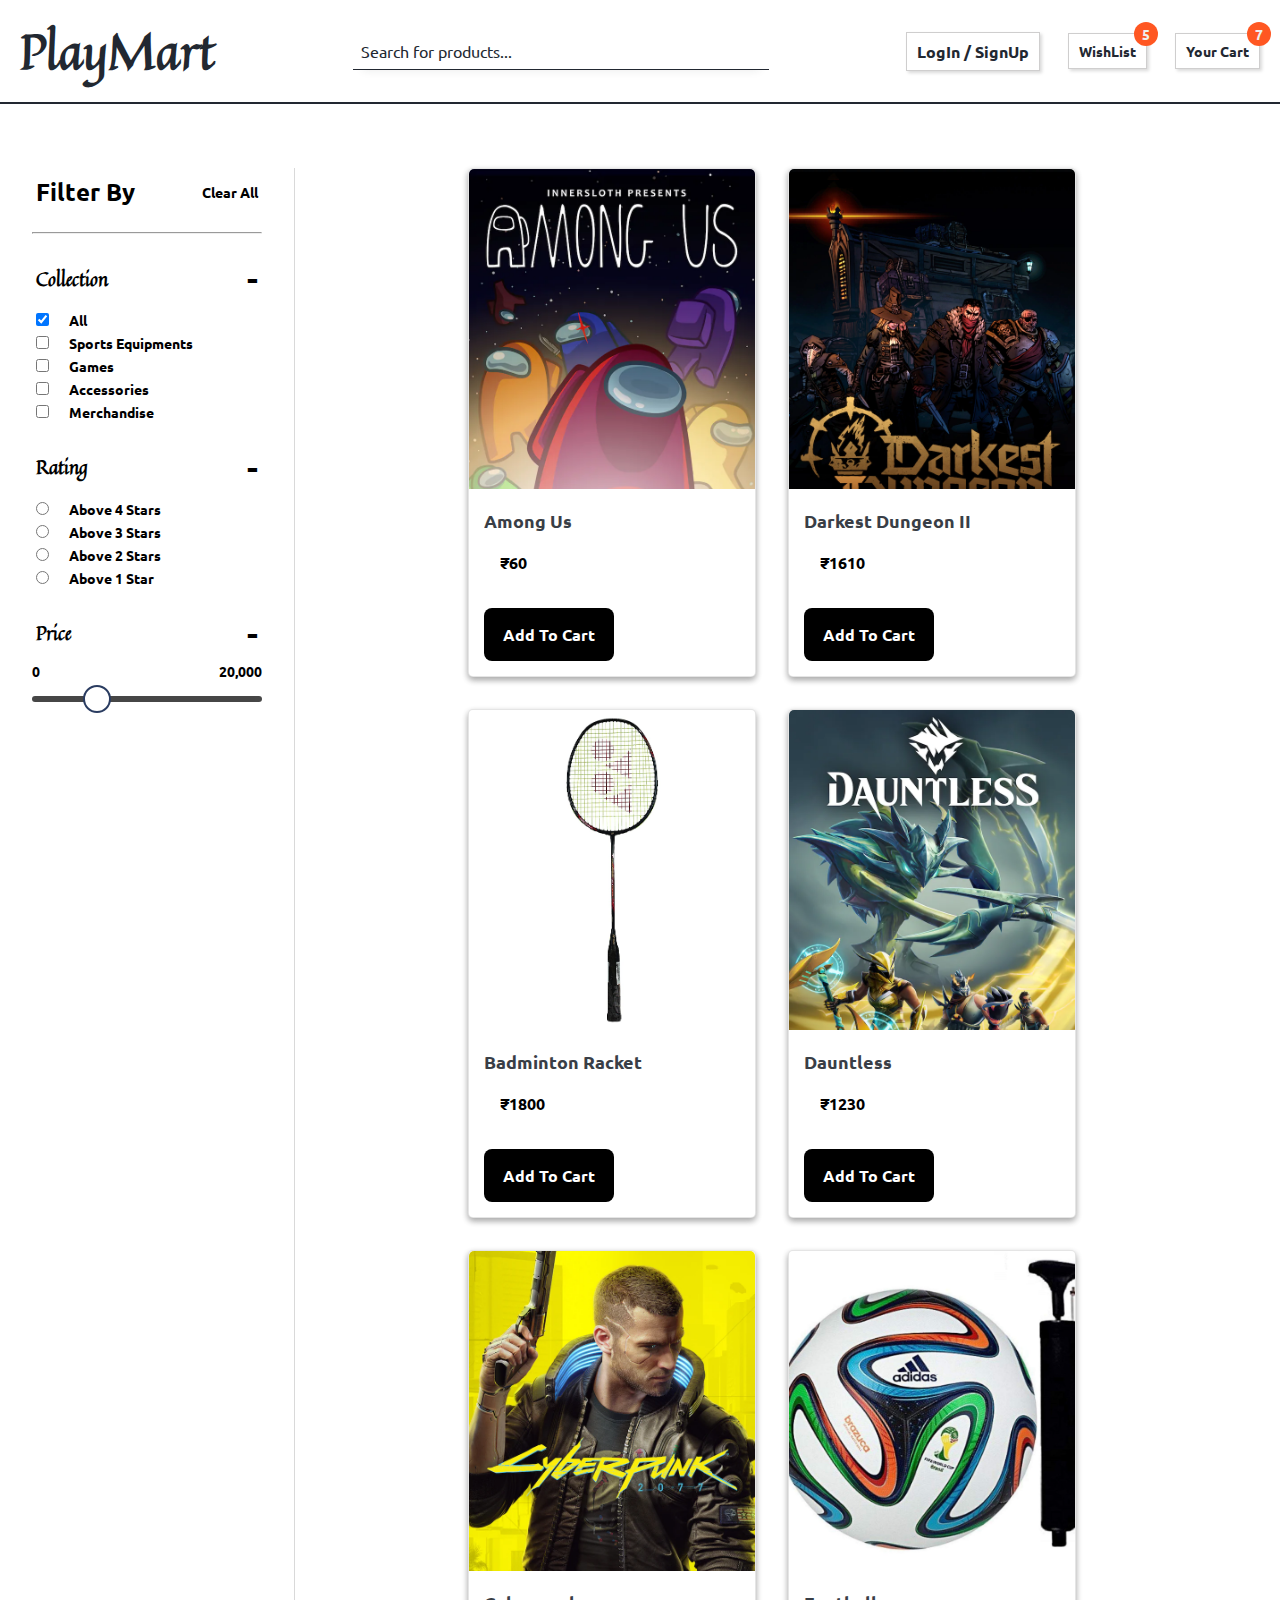
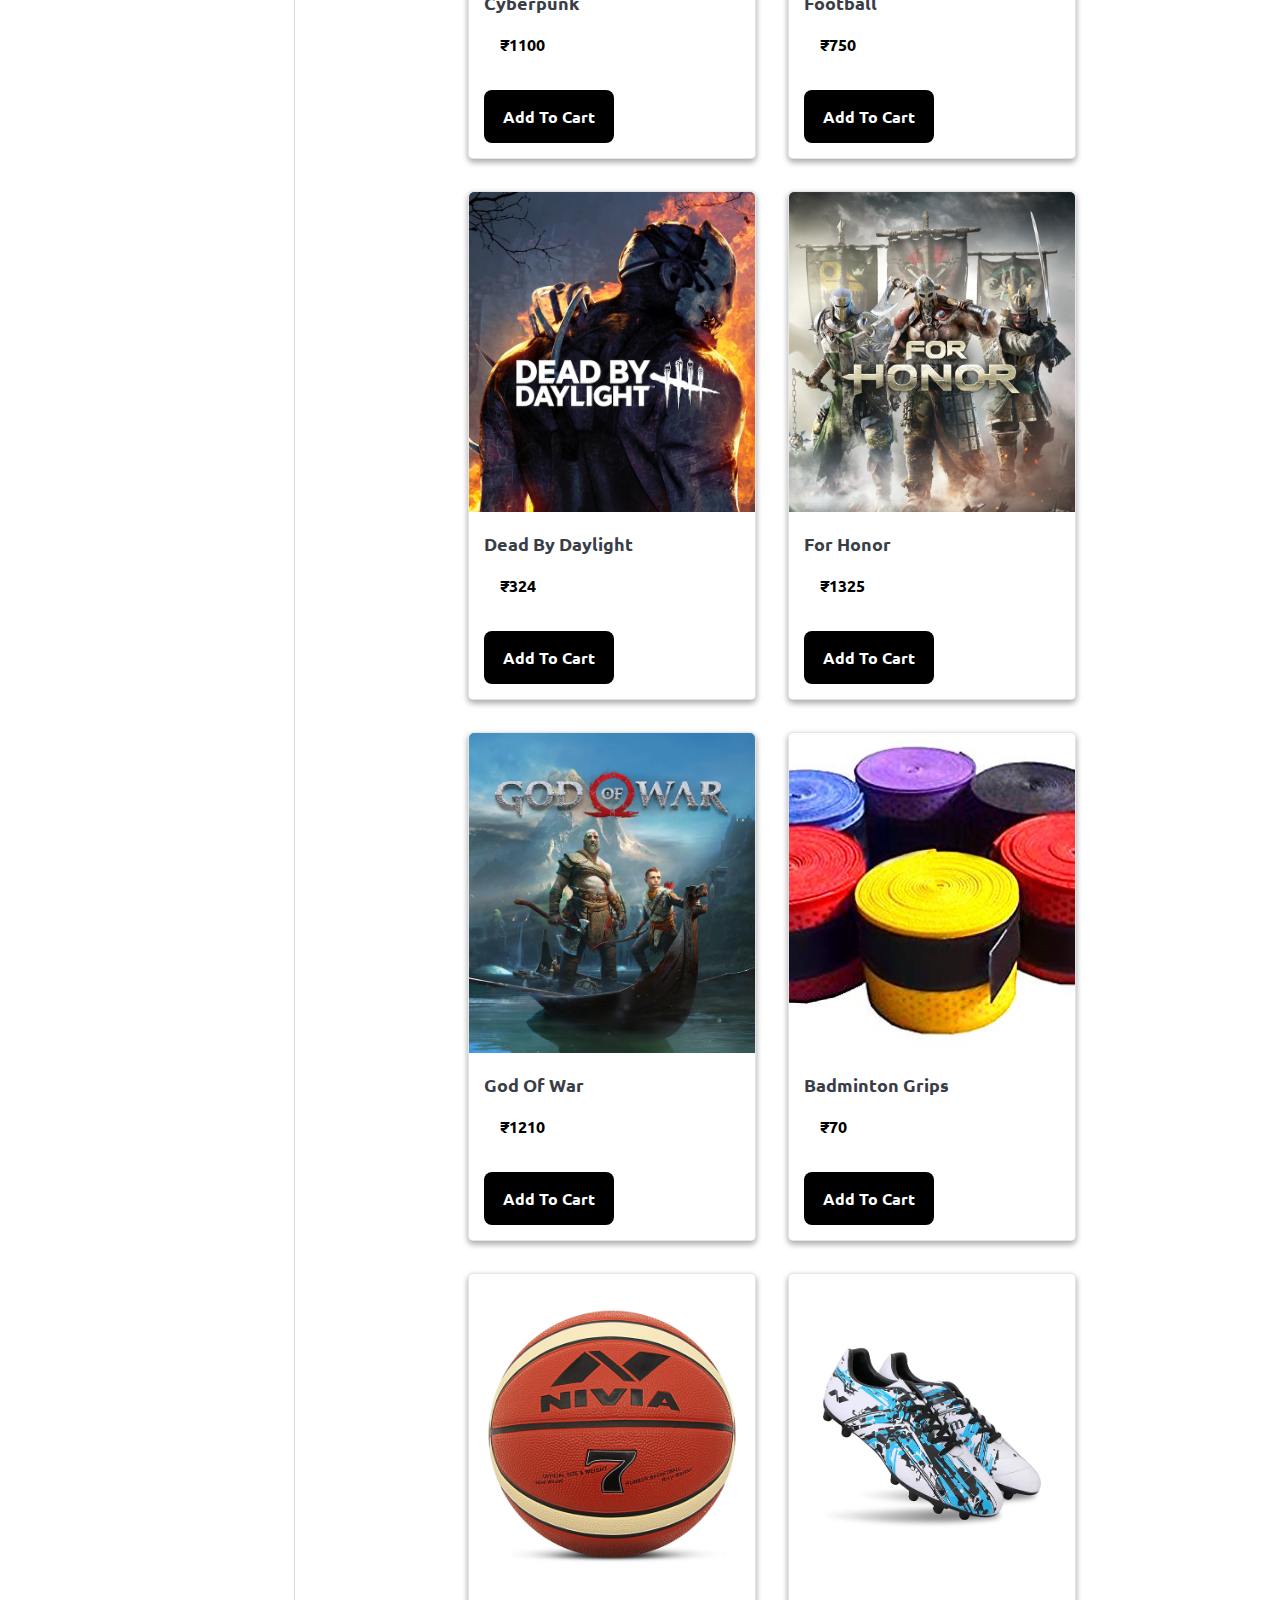
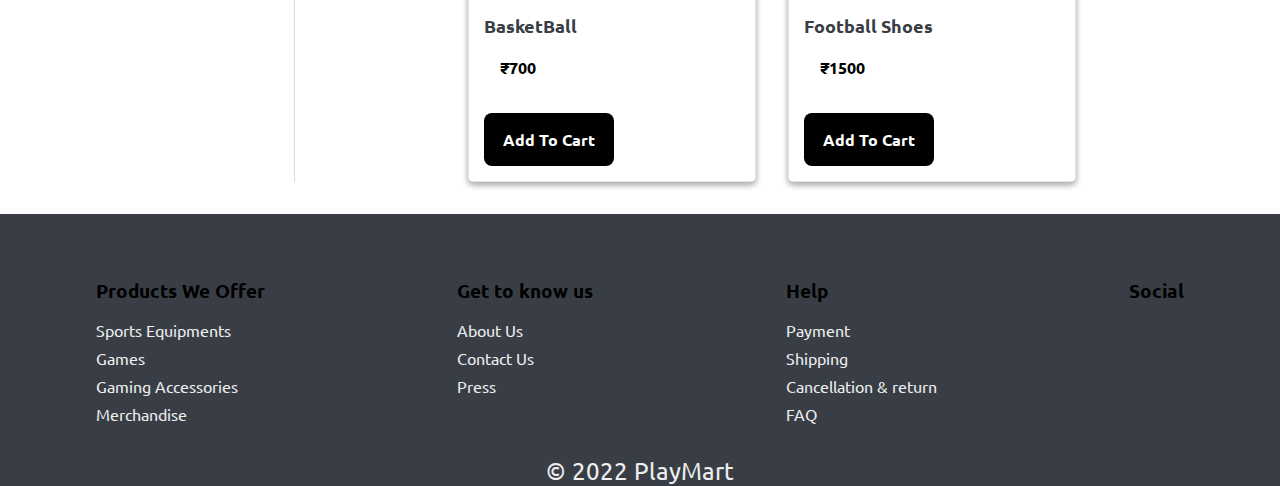
<file: PlayMart-development/html/productlisting.html>
<!DOCTYPE html>
<html lang="en">
<head>
    <meta charset="UTF-8">
    <meta http-equiv="X-UA-Compatible" content="IE=edge">
    <meta name="viewport" content="width=device-width, initial-scale=1.0">
    <link rel="stylesheet" href="https://cdnjs.cloudflare.com/ajax/libs/font-awesome/6.0.0-beta3/css/all.min.css" integrity="sha512-Fo3rlrZj/k7ujTnHg4CGR2D7kSs0v4LLanw2qksYuRlEzO+tcaEPQogQ0KaoGN26/zrn20ImR1DfuLWnOo7aBA==" crossorigin="anonymous" referrerpolicy="no-referrer" />
    <link rel="stylesheet" href="../style.css">
    <title>PlayMart | Productlisting</title>
</head>
<body>
    <header class="header">
        <nav class="navbar flex flex-row align-center justify-between">
            <div class="navbar-left">
                <a href="../index.html" class="logo flex-center">
                    <i class="fas fa-khanda"></i>
                    <h1>PlayMart</h1>
                </a>
            </div>
            <div class="navbar-mid">
                <div class="search-bar flex-center">
                    <input type="search" name="searchbar" placeholder="Search for products..." id="search-bar">
                    <button class="btn search"><i class="fas fa-search icon"></i></button>
                </div>
            </div>
            <div class="navbar-right flex-center">
                <a href="./login.html" class="btn btn-login">LogIn / SignUp</a>
                <a href="./wishlist.html" class="btn btn-link">
                    <i class="fas fa-heart icon"></i>
                    <span class="small">WishList</span>
                    <span class="badge small">5</span>
                </a>
                <a href="./cart.html" class="btn btn-link">
                    <i class="fas fa-shopping-cart icon"></i>
                    <span class="small">Your Cart</span>
                    <span class="badge small">7</span>
                </a>
            </div>
        </nav>
    </header>
    <main class="main product-display flex-center align-start">
        <aside class="form-container-filter flex flex-col">
            <div class="filter-header flex-center justify-between">
                <h2 class="header-title">Filter By</h2>
                <button class="btn small clear">Clear All</button>
            </div>
            <hr class="rule">
            <div class="form collection-form">
                <div class="form-header flex-center justify-between">
                    <h3 class="form-title">Collection</h3>
                    <button class="btn small minimize">-</button>
                </div>
                <form class="filter-form">
                    <div class="form-item flex flex-col align-start misc-inputs">
                        <div class="remember">
                            <input type="checkbox" checked>
                            <label for="password x-small">All</label>
                        </div>
                    </div>
                    <div class="form-item flex flex-col align-start misc-inputs">
                        <div class="remember">
                            <input type="checkbox">
                            <label for="password x-small">Sports Equipments</label>
                        </div>
                    </div>
                    <div class="form-item flex flex-col align-start misc-inputs">
                        <div class="remember">
                            <input type="checkbox">
                            <label for="password x-small">Games</label>
                        </div>
                    </div>
                    <div class="form-item flex flex-col align-start misc-inputs">
                        <div class="remember">
                            <input type="checkbox">
                            <label for="password x-small">Accessories</label>
                        </div>
                    </div>
                    <div class="form-item flex flex-col align-start misc-inputs">
                        <div class="remember">
                            <input type="checkbox">
                            <label for="password x-small">Merchandise</label>
                        </div>
                    </div>
                </form>
            </div>
            <div class="form rating-form">
                <div class="form-header flex-center justify-between">
                    <h3 class="form-title">Rating</h3>
                    <button class="btn small minimize">-</button>
                </div>
                <form class="filter-form">
                    <div class="form-item flex flex-col align-start misc-inputs">
                        <div class="remember">
                            <input type="radio">
                            <label for="password x-small">Above 4 Stars</label>
                        </div>
                    </div>
                    <div class="form-item flex flex-col align-start misc-inputs">
                        <div class="remember">
                            <input type="radio">
                            <label for="password x-small">Above 3 Stars</label>
                        </div>
                    </div>
                    <div class="form-item flex flex-col align-start misc-inputs">
                        <div class="remember">
                            <input type="radio">
                            <label for="password x-small">Above 2 Stars</label>
                        </div>
                    </div>
                    <div class="form-item flex flex-col align-start misc-inputs">
                        <div class="remember">
                            <input type="radio">
                            <label for="password x-small">Above 1 Star</label>
                        </div>
                    </div>
                </form>
            </div>
            <div class="form price-form">
                <div class="form-header flex-center justify-between">
                    <h3 class="form-title">Price</h3>
                    <button class="btn small minimize">-</button>
                </div>
                <form class="filter-form">
                    <div class="form-item flex flex-col align-start">
                        <div class="prices flex-center justify-between">
                            <span class="small">0</span>
                            <span class="small">20,000</span>
                        </div>
                        <input type="range" min="0" max="20000" value="5000" class="slider">
                    </div>
                </form>
            </div>
        </aside>
        <section class="product-list flex-row-wrap align-start justify-center">
            <div class="card card-vertical">
                <div class="card-img">
                    <img src="../products/amongus.png" alt="card image">
                </div>
                <div class="titles">
                    <h3>Among Us</h3>
                </div>
                <div class="card-body">
                    <div class="star-rating-container">
                        <i class="fas fa-star starred"></i>
                        <i class="fas fa-star starred"></i>
                        <i class="fas fa-star starred"></i>
                        <i class="fas fa-star starred"></i>
                        <i class="fas fa-star"></i>
                    </div>
                    <span class="price">₹60</span>
                </div>
                <div class="card-tools">
                    <div class="buttons">
                        <button class="btn">Add To Cart</button>
                    </div>
                    <div class="icons">
                        <div class="icon-container to-wishlist"><i class="far fa-heart"></i></div>
                    </div>
                </div>
            </div>
            <div class="card card-vertical">
                <div class="card-img">
                    <img src="../products/darkestdungeon2.png" alt="card image">
                </div>
                <div class="titles">
                    <h3>Darkest Dungeon II</h3>
                </div>
                <div class="card-body">
                    <div class="star-rating-container">
                        <i class="fas fa-star starred"></i>
                        <i class="fas fa-star starred"></i>
                        <i class="fas fa-star starred"></i>
                        <i class="fas fa-star"></i>
                        <i class="fas fa-star"></i>
                    </div>
                    <span class="price">₹1610</span>
                </div>
                <div class="card-tools">
                    <div class="buttons">
                        <button class="btn">Add To Cart</button>
                    </div>
                    <div class="icons">
                        <div class="icon-container to-wishlist"><i class="far fa-heart"></i></div>
                    </div>
                </div>
            </div>
            <div class="card card-vertical">
                <div class="card-img">
                    <img src="../products/badmintonracket.jpg" alt="card image">
                </div>
                <div class="titles">
                    <h3>Badminton Racket</h3>
                </div>
                <div class="card-body">
                    <div class="star-rating-container">
                        <i class="fas fa-star starred"></i>
                        <i class="fas fa-star starred"></i>
                        <i class="fas fa-star starred"></i>
                        <i class="fas fa-star starred"></i>
                        <i class="fas fa-star"></i>
                    </div>
                    <span class="price">₹1800</span>
                </div>
                <div class="card-tools">
                    <div class="buttons">
                        <button class="btn">Add To Cart</button>
                    </div>
                    <div class="icons">
                        <div class="icon-container to-wishlist"><i class="far fa-heart"></i></div>
                    </div>
                </div>
            </div>
            <div class="card card-vertical">
                <div class="card-img">
                    <img src="../products/dauntless.png" alt="card image">
                </div>
                <div class="titles">
                    <h3>Dauntless</h3>
                </div>
                <div class="card-body">
                    <div class="star-rating-container">
                        <i class="fas fa-star starred"></i>
                        <i class="fas fa-star starred"></i>
                        <i class="fas fa-star starred"></i>
                        <i class="fas fa-star starred"></i>
                        <i class="fas fa-star"></i>
                    </div>
                    <span class="price">₹1230</span>
                </div>
                <div class="card-tools">
                    <div class="buttons">
                        <button class="btn">Add To Cart</button>
                    </div>
                    <div class="icons">
                        <div class="icon-container to-wishlist"><i class="far fa-heart"></i></div>
                    </div>
                </div>
            </div>
            <div class="card card-vertical">
                <div class="card-img">
                    <img src="../products/cyberpunk.png" alt="card image">
                </div>
                <div class="titles">
                    <h3>Cyberpunk</h3>
                </div>
                <div class="card-body">
                    <div class="star-rating-container">
                        <i class="fas fa-star starred"></i>
                        <i class="fas fa-star starred"></i>
                        <i class="fas fa-star starred"></i>
                        <i class="fas fa-star starred"></i>
                        <i class="fas fa-star"></i>
                    </div>
                    <span class="price">₹1100</span>
                </div>
                <div class="card-tools">
                    <div class="buttons">
                        <button class="btn">Add To Cart</button>
                    </div>
                    <div class="icons">
                        <div class="icon-container to-wishlist"><i class="far fa-heart"></i></div>
                    </div>
                </div>
            </div>
            <div class="card card-vertical">
                <div class="card-img">
                    <img src="../products/football.jpg" alt="card image">
                </div>
                <div class="titles">
                    <h3>Football</h3>
                </div>
                <div class="card-body">
                    <div class="star-rating-container">
                        <i class="fas fa-star starred"></i>
                        <i class="fas fa-star starred"></i>
                        <i class="fas fa-star starred"></i>
                        <i class="fas fa-star starred"></i>
                        <i class="fas fa-star"></i>
                    </div>
                    <span class="price">₹750</span>
                </div>
                <div class="card-tools">
                    <div class="buttons">
                        <button class="btn">Add To Cart</button>
                    </div>
                    <div class="icons">
                        <div class="icon-container to-wishlist"><i class="far fa-heart"></i></div>
                    </div>
                </div>
            </div>
            <div class="card card-vertical">
                <div class="card-img">
                    <img src="../products/deadbydaylight.png" alt="card image">
                </div>
                <div class="titles">
                    <h3>Dead By Daylight</h3>
                </div>
                <div class="card-body">
                    <div class="star-rating-container">
                        <i class="fas fa-star starred"></i>
                        <i class="fas fa-star starred"></i>
                        <i class="fas fa-star starred"></i>
                        <i class="fas fa-star"></i>
                        <i class="fas fa-star"></i>
                    </div>
                    <span class="price">₹324</span>
                </div>
                <div class="card-tools">
                    <div class="buttons">
                        <button class="btn">Add To Cart</button>
                    </div>
                    <div class="icons">
                        <div class="icon-container to-wishlist"><i class="far fa-heart"></i></div>
                    </div>
                </div>
            </div>
            <div class="card card-vertical">
                <div class="card-img">
                    <img src="../products/forhonour.png" alt="card image">
                </div>
                <div class="titles">
                    <h3>For Honor</h3>
                </div>
                <div class="card-body">
                    <div class="star-rating-container">
                        <i class="fas fa-star starred"></i>
                        <i class="fas fa-star starred"></i>
                        <i class="fas fa-star starred"></i>
                        <i class="fas fa-star"></i>
                        <i class="fas fa-star"></i>
                    </div>
                    <span class="price">₹1325</span>
                </div>
                <div class="card-tools">
                    <div class="buttons">
                        <button class="btn">Add To Cart</button>
                    </div>
                    <div class="icons">
                        <div class="icon-container to-wishlist"><i class="far fa-heart"></i></div>
                    </div>
                </div>
            </div>
            <div class="card card-vertical">
                <div class="card-img">
                    <img src="../products/GOW.png" alt="card image">
                </div>
                <div class="titles">
                    <h3>God Of War</h3>
                </div>
                <div class="card-body">
                    <div class="star-rating-container">
                        <i class="fas fa-star starred"></i>
                        <i class="fas fa-star starred"></i>
                        <i class="fas fa-star starred"></i>
                        <i class="fas fa-star starred"></i>
                        <i class="fas fa-star"></i>
                    </div>
                    <span class="price">₹1210</span>
                </div>
                <div class="card-tools">
                    <div class="buttons">
                        <button class="btn">Add To Cart</button>
                    </div>
                    <div class="icons">
                        <div class="icon-container to-wishlist"><i class="far fa-heart"></i></div>
                    </div>
                </div>
            </div>
            <div class="card card-vertical">
                <div class="card-img">
                    <img src="../products/badmintongrips.jpg" alt="card image">
                </div>
                <div class="titles">
                    <h3>Badminton Grips</h3>
                </div>
                <div class="card-body">
                    <div class="star-rating-container">
                        <i class="fas fa-star starred"></i>
                        <i class="fas fa-star starred"></i>
                        <i class="fas fa-star starred"></i>
                        <i class="fas fa-star starred"></i>
                        <i class="fas fa-star"></i>
                    </div>
                    <span class="price">₹70</span>
                </div>
                <div class="card-tools">
                    <div class="buttons">
                        <button class="btn">Add To Cart</button>
                    </div>
                    <div class="icons">
                        <div class="icon-container to-wishlist"><i class="far fa-heart"></i></div>
                    </div>
                </div>
            </div>
            <div class="card card-vertical">
                <div class="card-img">
                    <img src="../products/basketball.jpg" alt="card image">
                </div>
                <div class="titles">
                    <h3>BasketBall</h3>
                </div>
                <div class="card-body">
                    <div class="star-rating-container">
                        <i class="fas fa-star starred"></i>
                        <i class="fas fa-star starred"></i>
                        <i class="fas fa-star starred"></i>
                        <i class="fas fa-star"></i>
                        <i class="fas fa-star"></i>
                    </div>
                    <span class="price">₹700</span>
                </div>
                <div class="card-tools">
                    <div class="buttons">
                        <button class="btn">Add To Cart</button>
                    </div>
                    <div class="icons">
                        <div class="icon-container to-wishlist"><i class="far fa-heart"></i></div>
                    </div>
                </div>
            </div>
            <div class="card card-vertical">
                <div class="card-img">
                    <img src="../products/footballshoes.jpg" alt="card image">
                </div>
                <div class="titles">
                    <h3>Football Shoes</h3>
                </div>
                <div class="card-body">
                    <div class="star-rating-container">
                        <i class="fas fa-star starred"></i>
                        <i class="fas fa-star starred"></i>
                        <i class="fas fa-star starred"></i>
                        <i class="fas fa-star"></i>
                        <i class="fas fa-star"></i>
                    </div>
                    <span class="price">₹1500</span>
                </div>
                <div class="card-tools">
                    <div class="buttons">
                        <button class="btn">Add To Cart</button>
                    </div>
                    <div class="icons">
                        <div class="icon-container to-wishlist"><i class="far fa-heart"></i></div>
                    </div>
                </div>
            </div>
        </section>
    </main>
    <footer class="footer">
        <div class="footer-nav flex align-start justify-around">
            <div class="footer-nav-item flex-center flex-col align-start">
                <h3>Products We Offer</h3>
                <div class="footer-list flex-center flex-col align-start">
                    <a href="#" class="footer-item">Sports Equipments</a>
                    <a href="#" class="footer-item">Games</a>
                    <a href="#" class="footer-item">Gaming Accessories</a>
                    <a href="#" class="footer-item">Merchandise</a>
                </div>
            </div>
            <div class="footer-nav-item flex-center flex-col align-start">
                <h3>Get to know us</h3>
                <div class="footer-list flex-center flex-col align-start">
                    <a href="#" class="footer-item">About Us</a>
                    <a href="#" class="footer-item">Contact Us</a>
                    <a href="#" class="footer-item">Press</a>
                </div>
            </div>
            <div class="footer-nav-item flex-center flex-col align-start">
                <h3>Help</h3>
                <div class="footer-list flex-center flex-col align-start">
                    <a href="#" class="footer-item">Payment</a>
                    <a href="#" class="footer-item">Shipping</a>
                    <a href="#" class="footer-item">Cancellation & return</a>
                    <a href="#" class="footer-item">FAQ</a>
                </div>
            </div>
            <div class="footer-nav-item flex-center flex-col align-start">
                <h3>Social</h3>
                <div class="footer-list flex-center flex-col align-start">
                    <a href="#" class="footer-item"><i class="fa-brands fa-facebook-square"></i></a>
                    <a href="#" class="footer-item"><i class="fa-brands fa-twitter-square"></i></a>
                    <a href="#" class="product"><i class="fa-brands fa-instagram-square"></i></a>
                </div>
            </div>
        </div>
        <a href="../index.html" class="logo">
            <p>&copy; 2022 PlayMart</p>
        </a>
    </footer>
</body>
<script src="../js/login.js"></script>
</html>
</file>
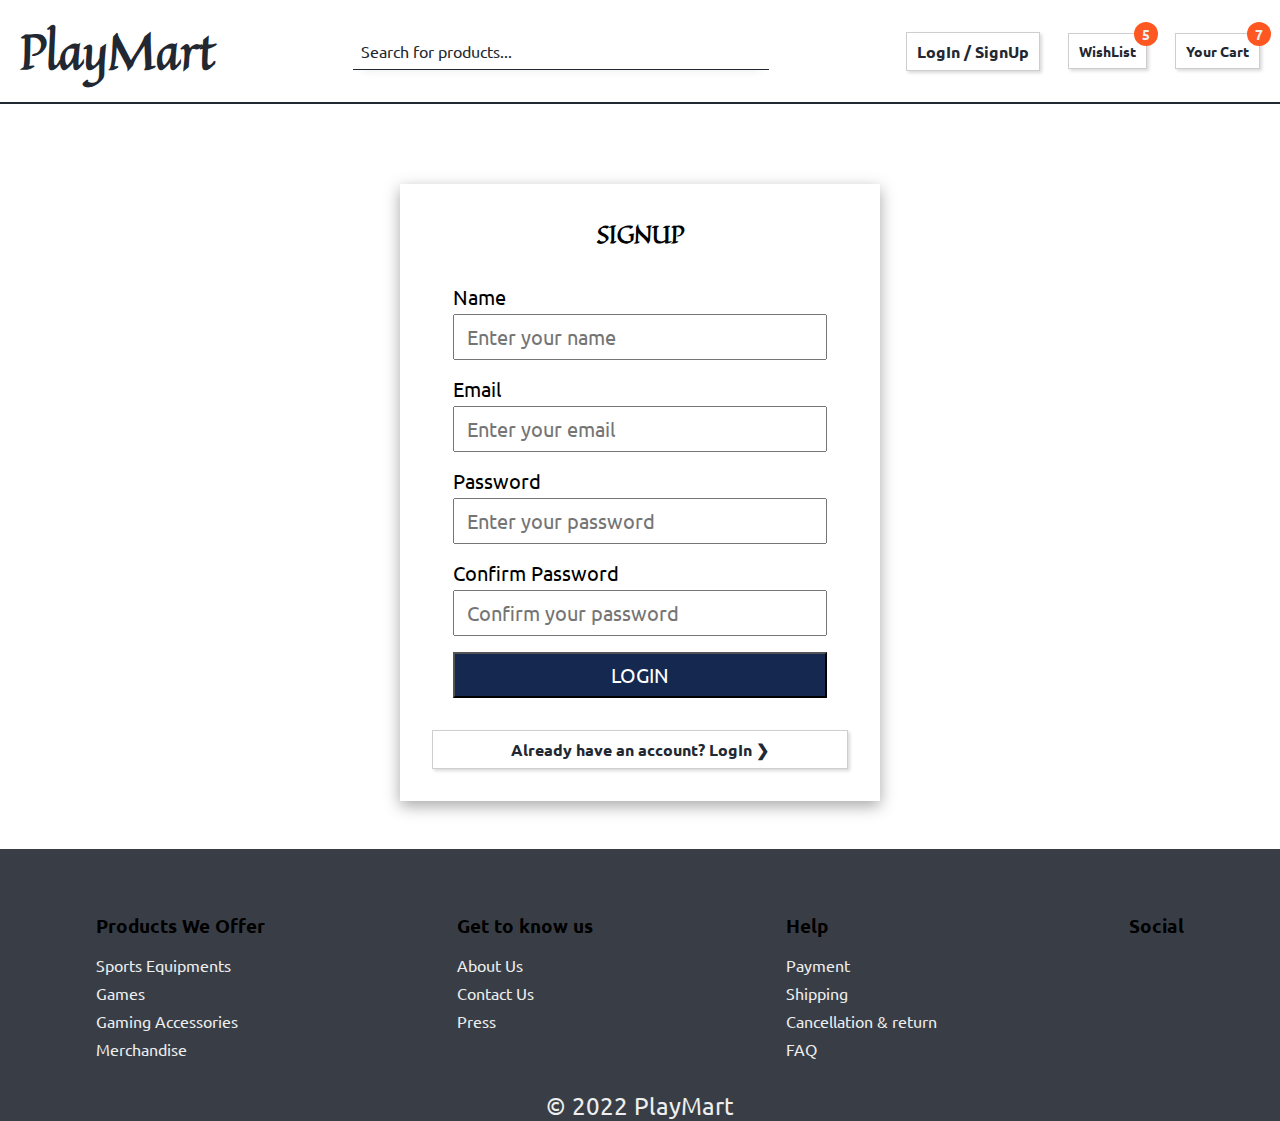
<file: PlayMart-development/html/signup.html>
<!DOCTYPE html>
<html lang="en">
<head>
    <meta charset="UTF-8">
    <meta http-equiv="X-UA-Compatible" content="IE=edge">
    <meta name="viewport" content="width=device-width, initial-scale=1.0">
    <link rel="stylesheet" href="https://cdnjs.cloudflare.com/ajax/libs/font-awesome/6.0.0-beta3/css/all.min.css" integrity="sha512-Fo3rlrZj/k7ujTnHg4CGR2D7kSs0v4LLanw2qksYuRlEzO+tcaEPQogQ0KaoGN26/zrn20ImR1DfuLWnOo7aBA==" crossorigin="anonymous" referrerpolicy="no-referrer" />
    <link rel="stylesheet" href="../style.css">
    <title>PlayMart | SignUp</title>
</head>
<body>
    <header class="header">
        <nav class="navbar flex flex-row align-center justify-between">
            <div class="navbar-left">
                <a href="../index.html" class="logo flex-center">
                    <i class="fas fa-khanda"></i>
                    <h1>PlayMart</h1>
                </a>
            </div>
            <div class="navbar-mid">
                <div class="search-bar flex-center">
                    <input type="search" name="searchbar" placeholder="Search for products..." id="search-bar">
                    <button class="btn search"><i class="fas fa-search icon"></i></button>
                </div>
            </div>
            <div class="navbar-right flex-center">
                <a href="./login.html" class="btn btn-login">LogIn / SignUp</a>
                <a href="./wishlist.html" class="btn btn-link">
                    <i class="fas fa-heart icon"></i>
                    <span class="small">WishList</span>
                    <span class="badge small">5</span>
                </a>
                <a href="./cart.html" class="btn btn-link">
                    <i class="fas fa-shopping-cart icon"></i>
                    <span class="small">Your Cart</span>
                    <span class="badge small">7</span>
                </a>
            </div>
        </nav>
    </header>
    <main class="main">
        <div class="form-container flex flex-col align-stretch">
            <h2 class="form-title">SIGNUP</h2>
            <form class="login-signup-form flex flex-col align-center">
                <div class="form-item flex flex-col align-start">
                    <label for="email">Name</label>
                    <input type="text" placeholder="Enter your name">
                </div>
                <div class="form-item flex flex-col align-start">
                    <label for="email">Email</label>
                    <input type="email" placeholder="Enter your email">
                </div>
                <div class="form-item flex flex-col align-start">
                    <label for="password">Password</label>
                    <div class="pass">
                        <input type="password" placeholder="Enter your password" class="password pass1">
                        <i class="far fa-eye togglePassword togglePass1"></i>
                    </div>
                </div>
                <div class="form-item flex flex-col align-start">
                    <label for="password">Confirm Password</label>
                    <div class="pass">
                        <input type="password" placeholder="Confirm your password" class="password pass2">
                        <i class="far fa-eye togglePassword togglePass2"></i>
                    </div>
                </div>
                <div class="form-item flex flex-col align-start">
                    <input type="submit" value="LOGIN">
                </div>
            </form>
            <a href="./login.html" class="btn btn-link">Already have an account? LogIn &#10095;</a>
        </div>
    </main>
    <footer class="footer">
        <div class="footer-nav flex align-start justify-around">
            <div class="footer-nav-item flex-center flex-col align-start">
                <h3>Products We Offer</h3>
                <div class="footer-list flex-center flex-col align-start">
                    <a href="#" class="footer-item">Sports Equipments</a>
                    <a href="#" class="footer-item">Games</a>
                    <a href="#" class="footer-item">Gaming Accessories</a>
                    <a href="#" class="footer-item">Merchandise</a>
                </div>
            </div>
            <div class="footer-nav-item flex-center flex-col align-start">
                <h3>Get to know us</h3>
                <div class="footer-list flex-center flex-col align-start">
                    <a href="#" class="footer-item">About Us</a>
                    <a href="#" class="footer-item">Contact Us</a>
                    <a href="#" class="footer-item">Press</a>
                </div>
            </div>
            <div class="footer-nav-item flex-center flex-col align-start">
                <h3>Help</h3>
                <div class="footer-list flex-center flex-col align-start">
                    <a href="#" class="footer-item">Payment</a>
                    <a href="#" class="footer-item">Shipping</a>
                    <a href="#" class="footer-item">Cancellation & return</a>
                    <a href="#" class="footer-item">FAQ</a>
                </div>
            </div>
            <div class="footer-nav-item flex-center flex-col align-start">
                <h3>Social</h3>
                <div class="footer-list flex-center flex-col align-start">
                    <a href="#" class="footer-item"><i class="fa-brands fa-facebook-square"></i></a>
                    <a href="#" class="footer-item"><i class="fa-brands fa-twitter-square"></i></a>
                    <a href="#" class="product"><i class="fa-brands fa-instagram-square"></i></a>
                </div>
            </div>
        </div>
        <a href="../index.html" class="logo">
            <p>&copy; 2022 PlayMart</p>
        </a>
    </footer>
</body>
<script src="../js/signup.js"></script>
</html>
</file>
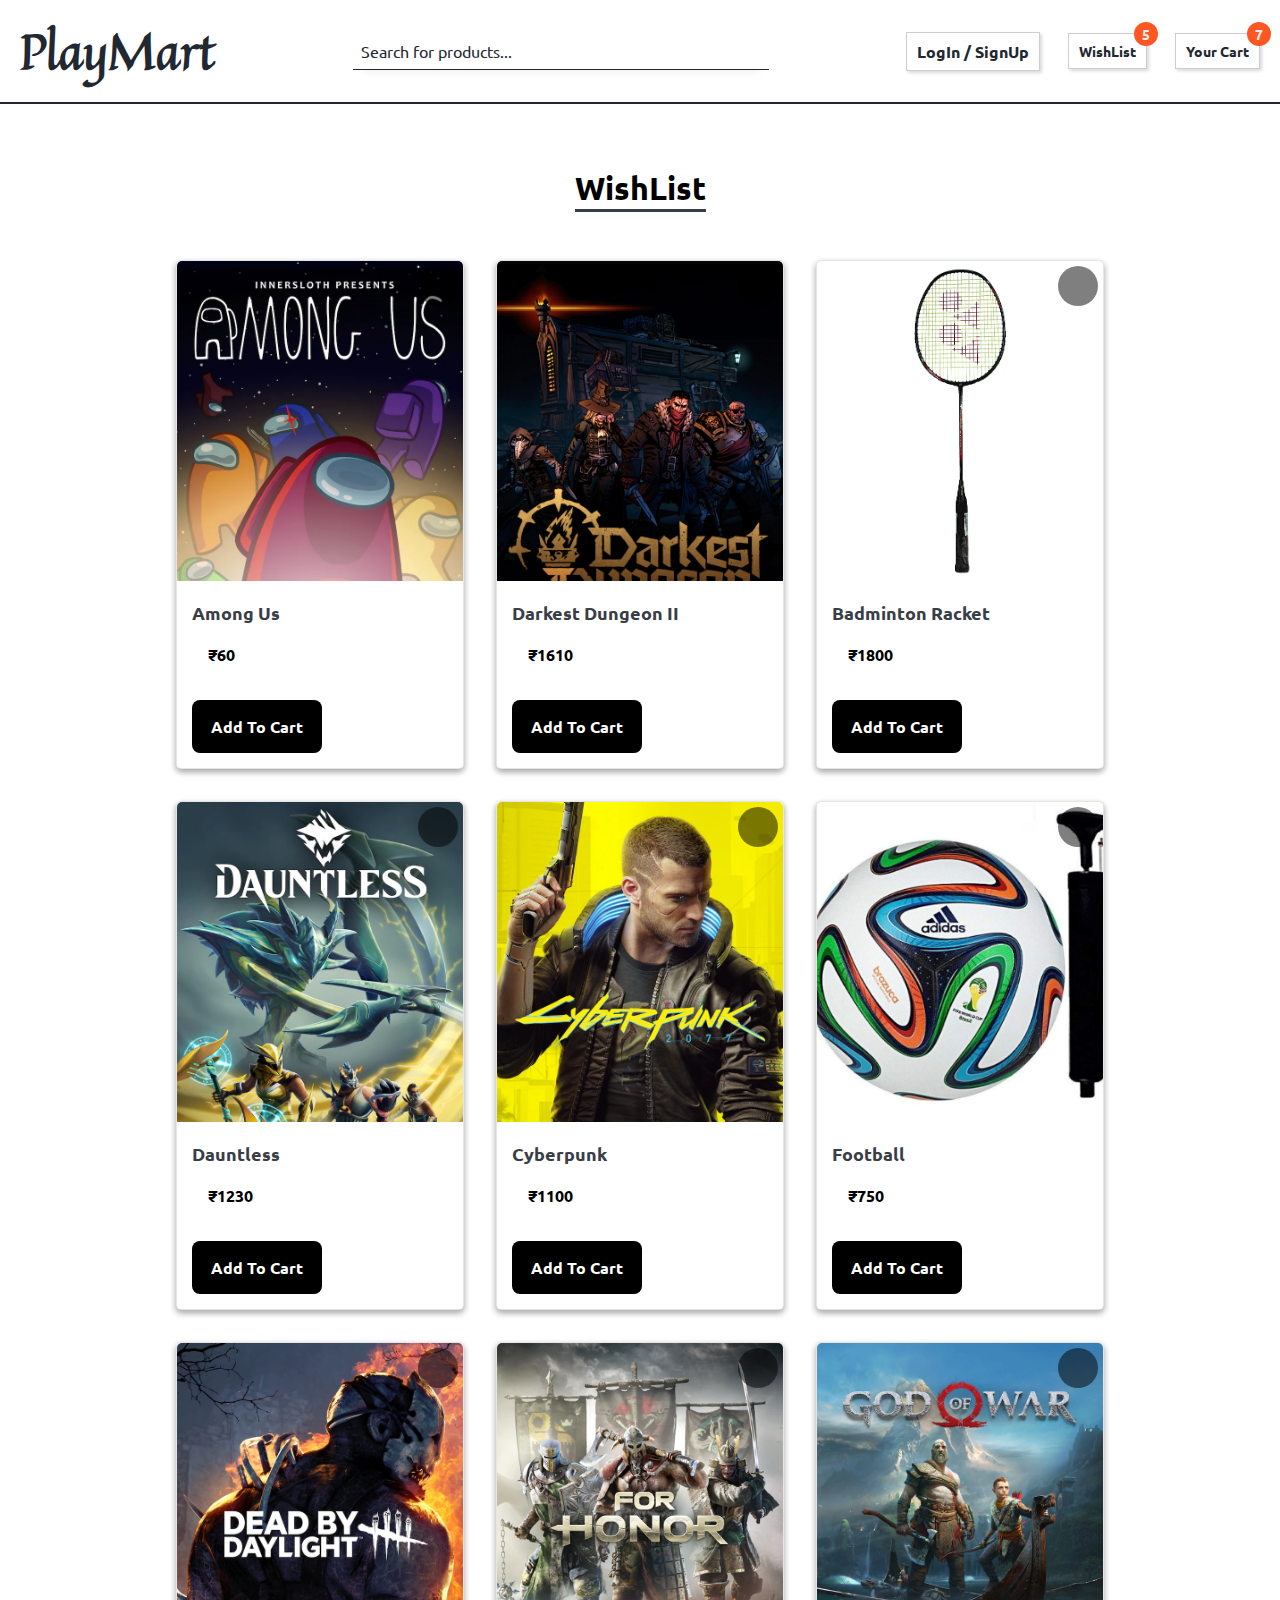
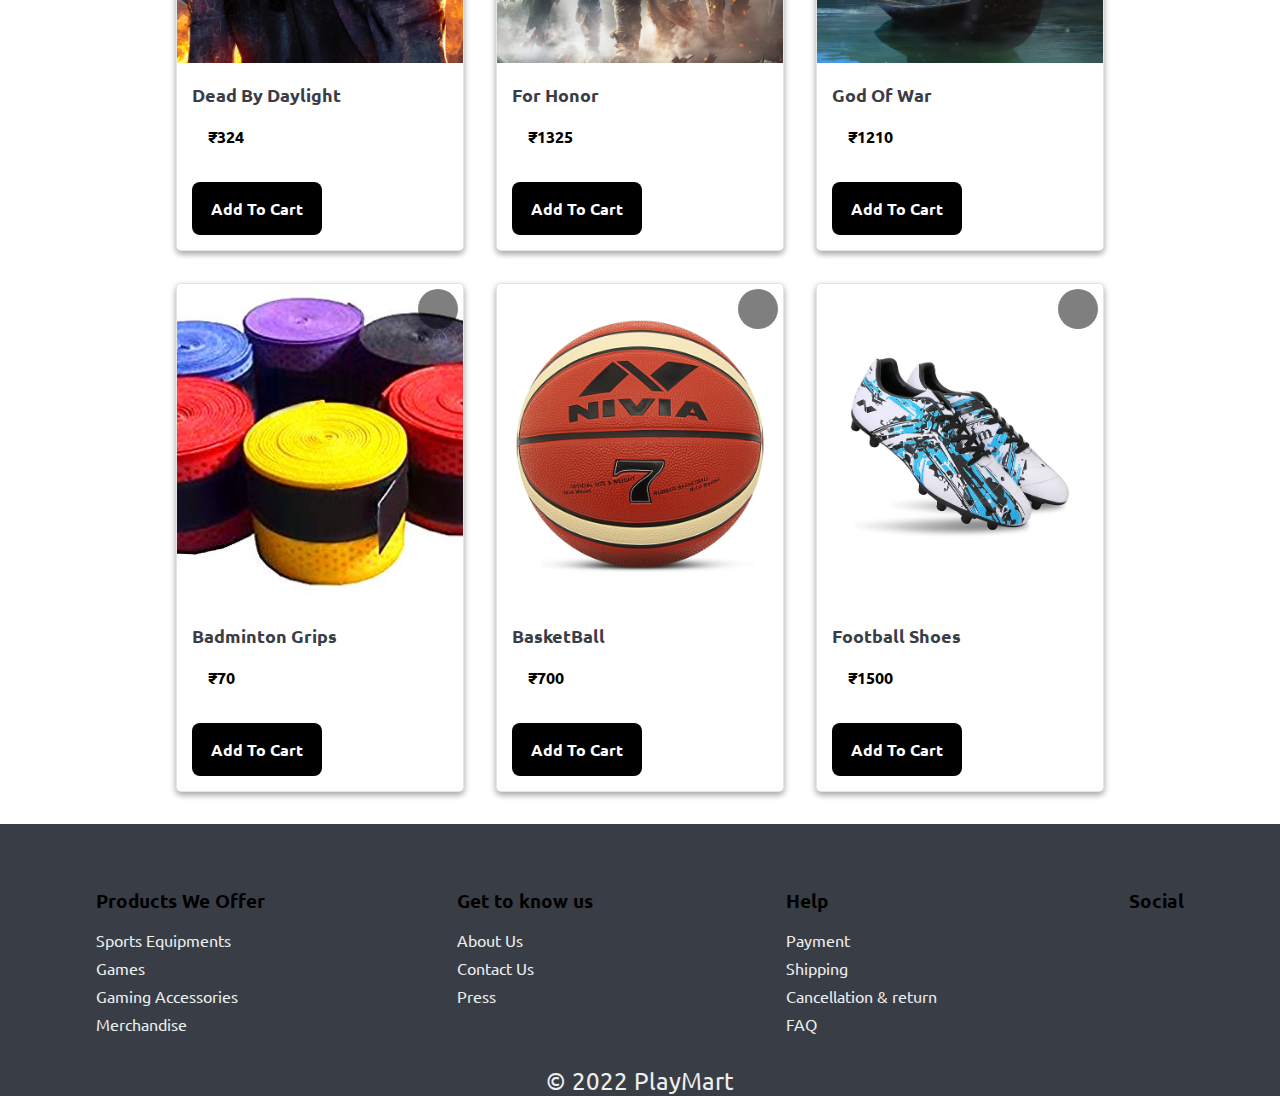
<file: PlayMart-development/html/wishlist.html>
<!DOCTYPE html>
<html lang="en">
<head>
    <meta charset="UTF-8">
    <meta http-equiv="X-UA-Compatible" content="IE=edge">
    <meta name="viewport" content="width=device-width, initial-scale=1.0">
    <link rel="stylesheet" href="https://cdnjs.cloudflare.com/ajax/libs/font-awesome/6.0.0-beta3/css/all.min.css" integrity="sha512-Fo3rlrZj/k7ujTnHg4CGR2D7kSs0v4LLanw2qksYuRlEzO+tcaEPQogQ0KaoGN26/zrn20ImR1DfuLWnOo7aBA==" crossorigin="anonymous" referrerpolicy="no-referrer" />
    <link rel="stylesheet" href="../style.css">
    <title>PlayMart | Wishlist</title>
</head>
<body>
    <header class="header">
        <nav class="navbar flex flex-row align-center justify-between">
            <div class="navbar-left">
                <a href="../index.html" class="logo flex-center">
                    <i class="fas fa-khanda"></i>
                    <h1>PlayMart</h1>
                </a>
            </div>
            <div class="navbar-mid">
                <div class="search-bar flex-center">
                    <input type="search" name="searchbar" placeholder="Search for products..." id="search-bar">
                    <button class="btn search"><i class="fas fa-search icon"></i></button>
                </div>
            </div>
            <div class="navbar-right flex-center">
                <a href="./login.html" class="btn btn-login">LogIn / SignUp</a>
                <a href="wishlist.html" class="btn btn-link">
                    <i class="fas fa-heart icon"></i>
                    <span class="small">WishList</span>
                    <span class="badge small">5</span>
                </a>
                <a href="./cart.html" class="btn btn-link">
                    <i class="fas fa-shopping-cart icon"></i>
                    <span class="small">Your Cart</span>
                    <span class="badge small">7</span>
                </a>
            </div>
        </nav>
    </header>
    <main class="main wishlist flex flex-col align-center">
        <h1>WishList</h1>
        <section class="wishlist-content flex-row-wrap align-center justify-center">
            <div class="card card-vertical">
                <span class="card-dismiss"><i class="fas fa-times"></i></span>
                <div class="card-img">
                    <img src="../products/amongus.png" alt="card image">
                </div>
                <div class="titles">
                    <h3>Among Us</h3>
                </div>
                <div class="card-body">
                    <div class="star-rating-container">
                        <i class="fas fa-star starred"></i>
                        <i class="fas fa-star starred"></i>
                        <i class="fas fa-star starred"></i>
                        <i class="fas fa-star starred"></i>
                        <i class="fas fa-star"></i>
                    </div>
                    <span class="price">₹60</span>
                </div>
                <div class="card-tools">
                    <div class="buttons">
                        <button class="btn">Add To Cart</button>
                    </div>
                    <div class="icons">
                        <div class="icon-container to-wishlist"><i class="fas fa-heart"></i></div>
                    </div>
                </div>
            </div>
            <div class="card card-vertical">
                <span class="card-dismiss"><i class="fas fa-times"></i></span>
                <div class="card-img">
                    <img src="../products/darkestdungeon2.png" alt="card image">
                </div>
                <div class="titles">
                    <h3>Darkest Dungeon II</h3>
                </div>
                <div class="card-body">
                    <div class="star-rating-container">
                        <i class="fas fa-star starred"></i>
                        <i class="fas fa-star starred"></i>
                        <i class="fas fa-star starred"></i>
                        <i class="fas fa-star"></i>
                        <i class="fas fa-star"></i>
                    </div>
                    <span class="price">₹1610</span>
                </div>
                <div class="card-tools">
                    <div class="buttons">
                        <button class="btn">Add To Cart</button>
                    </div>
                    <div class="icons">
                        <div class="icon-container to-wishlist"><i class="fas fa-heart"></i></div>
                    </div>
                </div>
            </div>
            <div class="card card-vertical">
                <span class="card-dismiss"><i class="fas fa-times"></i></span>
                <div class="card-img">
                    <img src="../products/badmintonracket.jpg" alt="card image">
                </div>
                <div class="titles">
                    <h3>Badminton Racket</h3>
                </div>
                <div class="card-body">
                    <div class="star-rating-container">
                        <i class="fas fa-star starred"></i>
                        <i class="fas fa-star starred"></i>
                        <i class="fas fa-star starred"></i>
                        <i class="fas fa-star starred"></i>
                        <i class="fas fa-star"></i>
                    </div>
                    <span class="price">₹1800</span>
                </div>
                <div class="card-tools">
                    <div class="buttons">
                        <button class="btn">Add To Cart</button>
                    </div>
                    <div class="icons">
                        <div class="icon-container to-wishlist"><i class="fas fa-heart"></i></div>
                    </div>
                </div>
            </div>
            <div class="card card-vertical">
                <span class="card-dismiss"><i class="fas fa-times"></i></span>
                <div class="card-img">
                    <img src="../products/dauntless.png" alt="card image">
                </div>
                <div class="titles">
                    <h3>Dauntless</h3>
                </div>
                <div class="card-body">
                    <div class="star-rating-container">
                        <i class="fas fa-star starred"></i>
                        <i class="fas fa-star starred"></i>
                        <i class="fas fa-star starred"></i>
                        <i class="fas fa-star starred"></i>
                        <i class="fas fa-star"></i>
                    </div>
                    <span class="price">₹1230</span>
                </div>
                <div class="card-tools">
                    <div class="buttons">
                        <button class="btn">Add To Cart</button>
                    </div>
                    <div class="icons">
                        <div class="icon-container to-wishlist"><i class="fas fa-heart"></i></div>
                    </div>
                </div>
            </div>
            <div class="card card-vertical">
                <span class="card-dismiss"><i class="fas fa-times"></i></span>
                <div class="card-img">
                    <img src="../products/cyberpunk.png" alt="card image">
                </div>
                <div class="titles">
                    <h3>Cyberpunk</h3>
                </div>
                <div class="card-body">
                    <div class="star-rating-container">
                        <i class="fas fa-star starred"></i>
                        <i class="fas fa-star starred"></i>
                        <i class="fas fa-star starred"></i>
                        <i class="fas fa-star starred"></i>
                        <i class="fas fa-star"></i>
                    </div>
                    <span class="price">₹1100</span>
                </div>
                <div class="card-tools">
                    <div class="buttons">
                        <button class="btn">Add To Cart</button>
                    </div>
                    <div class="icons">
                        <div class="icon-container to-wishlist"><i class="fas fa-heart"></i></div>
                    </div>
                </div>
            </div>
            <div class="card card-vertical">
                <span class="card-dismiss"><i class="fas fa-times"></i></span>
                <div class="card-img">
                    <img src="../products/football.jpg" alt="card image">
                </div>
                <div class="titles">
                    <h3>Football</h3>
                </div>
                <div class="card-body">
                    <div class="star-rating-container">
                        <i class="fas fa-star starred"></i>
                        <i class="fas fa-star starred"></i>
                        <i class="fas fa-star starred"></i>
                        <i class="fas fa-star starred"></i>
                        <i class="fas fa-star"></i>
                    </div>
                    <span class="price">₹750</span>
                </div>
                <div class="card-tools">
                    <div class="buttons">
                        <button class="btn">Add To Cart</button>
                    </div>
                    <div class="icons">
                        <div class="icon-container to-wishlist"><i class="fas fa-heart"></i></div>
                    </div>
                </div>
            </div>
            <div class="card card-vertical">
                <span class="card-dismiss"><i class="fas fa-times"></i></span>
                <div class="card-img">
                    <img src="../products/deadbydaylight.png" alt="card image">
                </div>
                <div class="titles">
                    <h3>Dead By Daylight</h3>
                </div>
                <div class="card-body">
                    <div class="star-rating-container">
                        <i class="fas fa-star starred"></i>
                        <i class="fas fa-star starred"></i>
                        <i class="fas fa-star starred"></i>
                        <i class="fas fa-star"></i>
                        <i class="fas fa-star"></i>
                    </div>
                    <span class="price">₹324</span>
                </div>
                <div class="card-tools">
                    <div class="buttons">
                        <button class="btn">Add To Cart</button>
                    </div>
                    <div class="icons">
                        <div class="icon-container to-wishlist"><i class="fas fa-heart"></i></div>
                    </div>
                </div>
            </div>
            <div class="card card-vertical">
                <span class="card-dismiss"><i class="fas fa-times"></i></span>
                <div class="card-img">
                    <img src="../products/forhonour.png" alt="card image">
                </div>
                <div class="titles">
                    <h3>For Honor</h3>
                </div>
                <div class="card-body">
                    <div class="star-rating-container">
                        <i class="fas fa-star starred"></i>
                        <i class="fas fa-star starred"></i>
                        <i class="fas fa-star starred"></i>
                        <i class="fas fa-star"></i>
                        <i class="fas fa-star"></i>
                    </div>
                    <span class="price">₹1325</span>
                </div>
                <div class="card-tools">
                    <div class="buttons">
                        <button class="btn">Add To Cart</button>
                    </div>
                    <div class="icons">
                        <div class="icon-container to-wishlist"><i class="fas fa-heart"></i></div>
                    </div>
                </div>
            </div>
            <div class="card card-vertical">
                <span class="card-dismiss"><i class="fas fa-times"></i></span>
                <div class="card-img">
                    <img src="../products/GOW.png" alt="card image">
                </div>
                <div class="titles">
                    <h3>God Of War</h3>
                </div>
                <div class="card-body">
                    <div class="star-rating-container">
                        <i class="fas fa-star starred"></i>
                        <i class="fas fa-star starred"></i>
                        <i class="fas fa-star starred"></i>
                        <i class="fas fa-star starred"></i>
                        <i class="fas fa-star"></i>
                    </div>
                    <span class="price">₹1210</span>
                </div>
                <div class="card-tools">
                    <div class="buttons">
                        <button class="btn">Add To Cart</button>
                    </div>
                    <div class="icons">
                        <div class="icon-container to-wishlist"><i class="fas fa-heart"></i></div>
                    </div>
                </div>
            </div>
            <div class="card card-vertical">
                <span class="card-dismiss"><i class="fas fa-times"></i></span>
                <div class="card-img">
                    <img src="../products/badmintongrips.jpg" alt="card image">
                </div>
                <div class="titles">
                    <h3>Badminton Grips</h3>
                </div>
                <div class="card-body">
                    <div class="star-rating-container">
                        <i class="fas fa-star starred"></i>
                        <i class="fas fa-star starred"></i>
                        <i class="fas fa-star starred"></i>
                        <i class="fas fa-star starred"></i>
                        <i class="fas fa-star"></i>
                    </div>
                    <span class="price">₹70</span>
                </div>
                <div class="card-tools">
                    <div class="buttons">
                        <button class="btn">Add To Cart</button>
                    </div>
                    <div class="icons">
                        <div class="icon-container to-wishlist"><i class="fas fa-heart"></i></div>
                    </div>
                </div>
            </div>
            <div class="card card-vertical">
                <span class="card-dismiss"><i class="fas fa-times"></i></span>
                <div class="card-img">
                    <img src="../products/basketball.jpg" alt="card image">
                </div>
                <div class="titles">
                    <h3>BasketBall</h3>
                </div>
                <div class="card-body">
                    <div class="star-rating-container">
                        <i class="fas fa-star starred"></i>
                        <i class="fas fa-star starred"></i>
                        <i class="fas fa-star starred"></i>
                        <i class="fas fa-star"></i>
                        <i class="fas fa-star"></i>
                    </div>
                    <span class="price">₹700</span>
                </div>
                <div class="card-tools">
                    <div class="buttons">
                        <button class="btn">Add To Cart</button>
                    </div>
                    <div class="icons">
                        <div class="icon-container to-wishlist"><i class="fas fa-heart"></i></div>
                    </div>
                </div>
            </div>
            <div class="card card-vertical">
                <span class="card-dismiss"><i class="fas fa-times"></i></span>
                <div class="card-img">
                    <img src="../products/footballshoes.jpg" alt="card image">
                </div>
                <div class="titles">
                    <h3>Football Shoes</h3>
                </div>
                <div class="card-body">
                    <div class="star-rating-container">
                        <i class="fas fa-star starred"></i>
                        <i class="fas fa-star starred"></i>
                        <i class="fas fa-star starred"></i>
                        <i class="fas fa-star"></i>
                        <i class="fas fa-star"></i>
                    </div>
                    <span class="price">₹1500</span>
                </div>
                <div class="card-tools">
                    <div class="buttons">
                        <button class="btn">Add To Cart</button>
                    </div>
                    <div class="icons">
                        <div class="icon-container to-wishlist"><i class="fas fa-heart"></i></div>
                    </div>
                </div>
            </div>
        </section>
    </main>
    <footer class="footer">
        <div class="footer-nav flex align-start justify-around">
            <div class="footer-nav-item flex-center flex-col align-start">
                <h3>Products We Offer</h3>
                <div class="footer-list flex-center flex-col align-start">
                    <a href="#" class="footer-item">Sports Equipments</a>
                    <a href="#" class="footer-item">Games</a>
                    <a href="#" class="footer-item">Gaming Accessories</a>
                    <a href="#" class="footer-item">Merchandise</a>
                </div>
            </div>
            <div class="footer-nav-item flex-center flex-col align-start">
                <h3>Get to know us</h3>
                <div class="footer-list flex-center flex-col align-start">
                    <a href="#" class="footer-item">About Us</a>
                    <a href="#" class="footer-item">Contact Us</a>
                    <a href="#" class="footer-item">Press</a>
                </div>
            </div>
            <div class="footer-nav-item flex-center flex-col align-start">
                <h3>Help</h3>
                <div class="footer-list flex-center flex-col align-start">
                    <a href="#" class="footer-item">Payment</a>
                    <a href="#" class="footer-item">Shipping</a>
                    <a href="#" class="footer-item">Cancellation & return</a>
                    <a href="#" class="footer-item">FAQ</a>
                </div>
            </div>
            <div class="footer-nav-item flex-center flex-col align-start">
                <h3>Social</h3>
                <div class="footer-list flex-center flex-col align-start">
                    <a href="#" class="footer-item"><i class="fa-brands fa-facebook-square"></i></a>
                    <a href="#" class="footer-item"><i class="fa-brands fa-twitter-square"></i></a>
                    <a href="#" class="product"><i class="fa-brands fa-instagram-square"></i></a>
                </div>
            </div>
        </div>
        <a href="../index.html" class="logo">
            <p>&copy; 2022 PlayMart</p>
        </a>
    </footer>
</body>
</html>
</file>
<file: PlayMart-development/style.css>
@import './css/imports.css';

/* Header */

/* Navbar */
.navbar {
    width: 100%;
    padding: 0.875rem 1.25rem;
    border-bottom: 2px solid var(--dark-color);
}

.logo {
    font-size: 1.5rem;
    color: var(--dark-color);
}

.logo > i {
    font-size: 2rem;
}

.logo > h1 {
    font-family: var(--font-quintessential);
}

.search-bar {
    border-bottom: 1px solid var(--dark-color);
    box-shadow: rgba(33, 35, 38, 0.1) 0px 10px 10px -10px;
}

#search-bar {
    width: 25rem;
    padding: 0.5rem;
    font-size: 1rem;
    outline: none;
    border: none;
    background: var(--white-color);
    color: var(--dark-color);
    transition: var(--default-transition);
}

#search-bar:hover,
#search-bar:focus {
    width: 30rem;
}

#search-bar::placeholder {
    color: var(--dark-color);
}

.search {
    background: transparent;
    color: var(--dark-color);
    padding: 0.5rem;
}

.navbar-right {
    gap: 1.75rem;
}

/* Main */

/* Categories */
.main {
    width: 100%;
    margin-top: 2rem;
    padding: 2rem;
}

.categories {
    display: grid;
    grid-template-columns: repeat(2, minmax(0, 1fr));
    gap: 1rem;
}

.category {
    position: relative;
    padding: 1rem 1.5rem;
    gap: 1.5rem;
    border-radius: 2rem;
    box-shadow: rgba(50, 50, 93, 0.25) 0px 30px 60px -12px inset, rgba(0, 0, 0, 0.3) 0px 18px 36px -18px inset;
}

.category > h1,
.category > a {
    z-index: 2;
}

.fader {
    position: absolute;
    inset: 0;
    z-index: 1;
    background: rgba(0, 0, 0, 0.5);
    border-radius: 2rem;
}

.sports-eqp {
    background: url('./resources/sportsimg.jpg') center;
    color: var(--white-color)
}

.games {
    background: url('./resources/gaming.jpg') center;
    color: var(--white-color)
}

.accessories {
    background: url('./resources/gamingaccessories.jpg') center;
    color: var(--white-color)
}

.merch {
    background: url('./resources/merchandise.jpg') center;
    color: var(--white-color)
}

.btn-to {
    width: 4rem;
    height: 4rem;
    border-radius: 50%;
    background: rgba(0, 0, 0, 0.8);
    color: white;
    transition: var(--default-transition);
    border: 2px solid var(--light-color);
    font-size: 1.25rem;
    box-shadow: rgba(12, 37, 105, 0.56) 0px 22px 70px 4px;
}

.btn-to:hover {
    transform: scale(1.1);
}

/* Trending */
.trendings {
    width: 100%;
    gap: 2rem;
    margin-top: 3rem;
}

.trendings > h1 {
    align-self: center;
    border-bottom: 3px solid var(--secondary-color);
}

.trendings > h2 {
    border-bottom: 2px solid var(--secondary-color);
}

.trending-sports-eqp,
.trending-games,
.trending-accessories,
.trending-merchandise {
    width: 100%;
    gap: 1rem;
    overflow-x: scroll;
    padding: 0.5rem;
    box-shadow: rgb(204, 219, 232) 3px 3px 6px 0px inset, rgba(255, 255, 255, 0.5) -3px -3px 6px 1px inset;
}

/* Rating Stars */
.starred {
    color: var(--starred-color);
}

/* Footer */

.footer {
    background: var(--secondary-color);
}

.to-top {
    width: 100%;
    background: var(--dark-color);
    color: var(--light-color);
    padding: 0.75rem 1rem;
}

.footer-nav {
    padding: 2rem 0;
}

.footer-nav-item {
    gap: 1rem;
    margin-top: 2rem;
}

.footer-list {
    gap: 0.5rem;
}

.footer-list > a > i {
    font-size: 2rem;
}

.footer > .logo {
    padding: 1.5rem 0;
    border-top: 2px solid var(--light-color);
    color: var(--light-color);
    text-align: center;
}
</file>
<file: animation.css>
title
{
text-align:center;
background-color: #f0f0f0;
}

body
{
    text-align : center;
    color : grey;
}

c1 
{
    width:20px;
    height:20px;
    border: 190px solid #000;
    position :relative ;
    padding :100px;
}

box 
{
position :absolute ;
top :200px;
left:34px;
background-color:#095648;
padding:42px;
font-size: 18px;
font-weight:bold;
}

.alignleft
{
    text-align:left;
}
</file>
